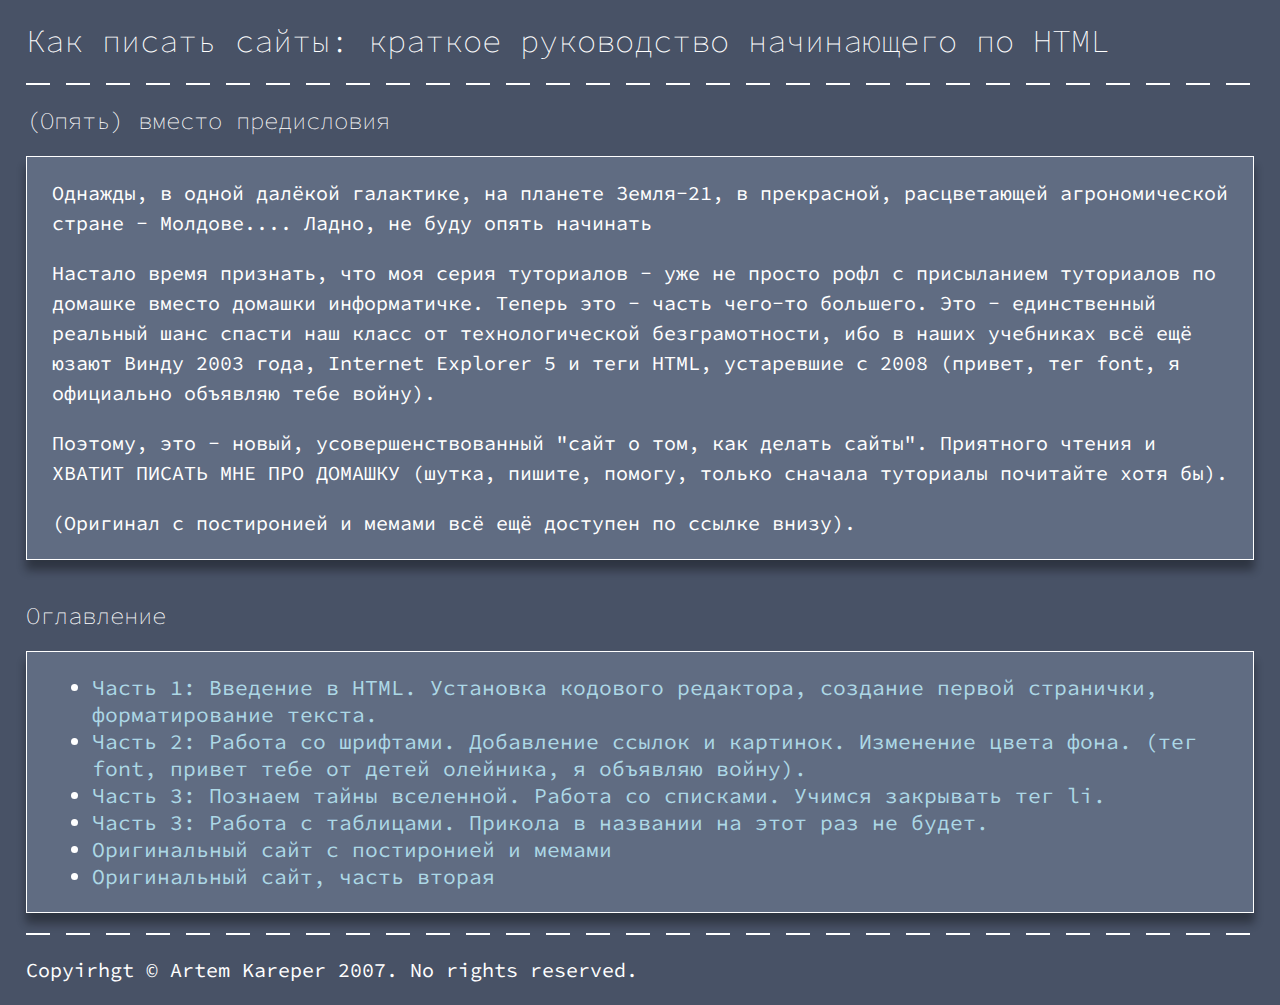
<file: makeawebsite/index.html>
<!DOCTYPE html>
<html>
  <head>
    <link rel="stylesheet" type="text/css" href="https://fonts.googleapis.com/css?family=Source+Code+Pro" />
    <link rel="stylesheet" type="text/css" href="https://cdnjs.cloudflare.com/ajax/libs/animate.css/4.1.1/animate.min.css" />
    <link href="style.css" rel="stylesheet" />
    <meta name="viewport" content="width=device-width, initial-scale=1.0">
    <meta charset="UTF-8">
    <title>Как писать сайты: краткое руководство начинающего по HTML</title>
  </head>
  <body class="animate__animated animate__fadeIn">
    <h1>Как писать сайты: краткое руководство начинающего по HTML</h1>
    <hr />
    <h2>(Опять) вместо предисловия</h2>
    <div class="selected animate__animated animate__fadeInLeft">
      <p>Однажды, в одной далёкой галактике, на планете Земля-21, в прекрасной, расцветающей агрономической стране - Молдове.... Ладно, не буду опять начинать</p>
      <p>Настало время признать, что моя серия туториалов - уже не просто рофл с присыланием туториалов по домашке вместо домашки информатичке. Теперь это - часть чего-то большего. Это - единственный реальный шанс спасти наш класс от технологической безграмотности, ибо в наших учебниках всё ещё юзают Винду 2003 года, Internet Explorer 5 и теги HTML, устаревшие с 2008 (привет, тег font, я официально объявляю тебе войну).</p>
      <p>Поэтому, это - новый, усовершенствованный "сайт о том, как делать сайты". Приятного чтения и ХВАТИТ ПИСАТЬ МНЕ ПРО ДОМАШКУ (шутка, пишите, помогу, только сначала туториалы почитайте хотя бы).</p>
      <p>(Оригинал с постиронией и мемами всё ещё доступен по ссылке внизу).</p>
    </div>
    <br />
    <h2>Оглавление</h2>
    <div class="selected  animate__animated animate__fadeInRight">
      <ul style="font-size: 16pt;">
        <li><a href="odin.html">Часть 1: Введение в HTML. Установка кодового редактора, создание первой странички, форматирование текста.</a></li>
        <li><a href="dva.html">Часть 2: Работа со шрифтами. Добавление ссылок и картинок. Изменение цвета фона. (тег font, привет тебе от детей олейника, я объявляю войну).</a></li>
        <li><a href="tri.html">Часть 3: Познаем тайны вселенной. Работа со списками. Учимся закрывать тег li.</a></li>
        <li><a href="chetyre.html">Часть 3: Работа с таблицами. Прикола в названии на этот раз не будет.</a></li>
        <li><a href="orig/index.html">Оригинальный сайт с постиронией и мемами</a></li>
        <li><a href="orig/dva.html">Оригинальный сайт, часть вторая</a></li>
      </ul>
    </div>
    <br />
    <hr />
    <p>Copyirhgt &copy Artem Kareper 2007. No rights reserved.</p>
  </body>
</html>
</file>
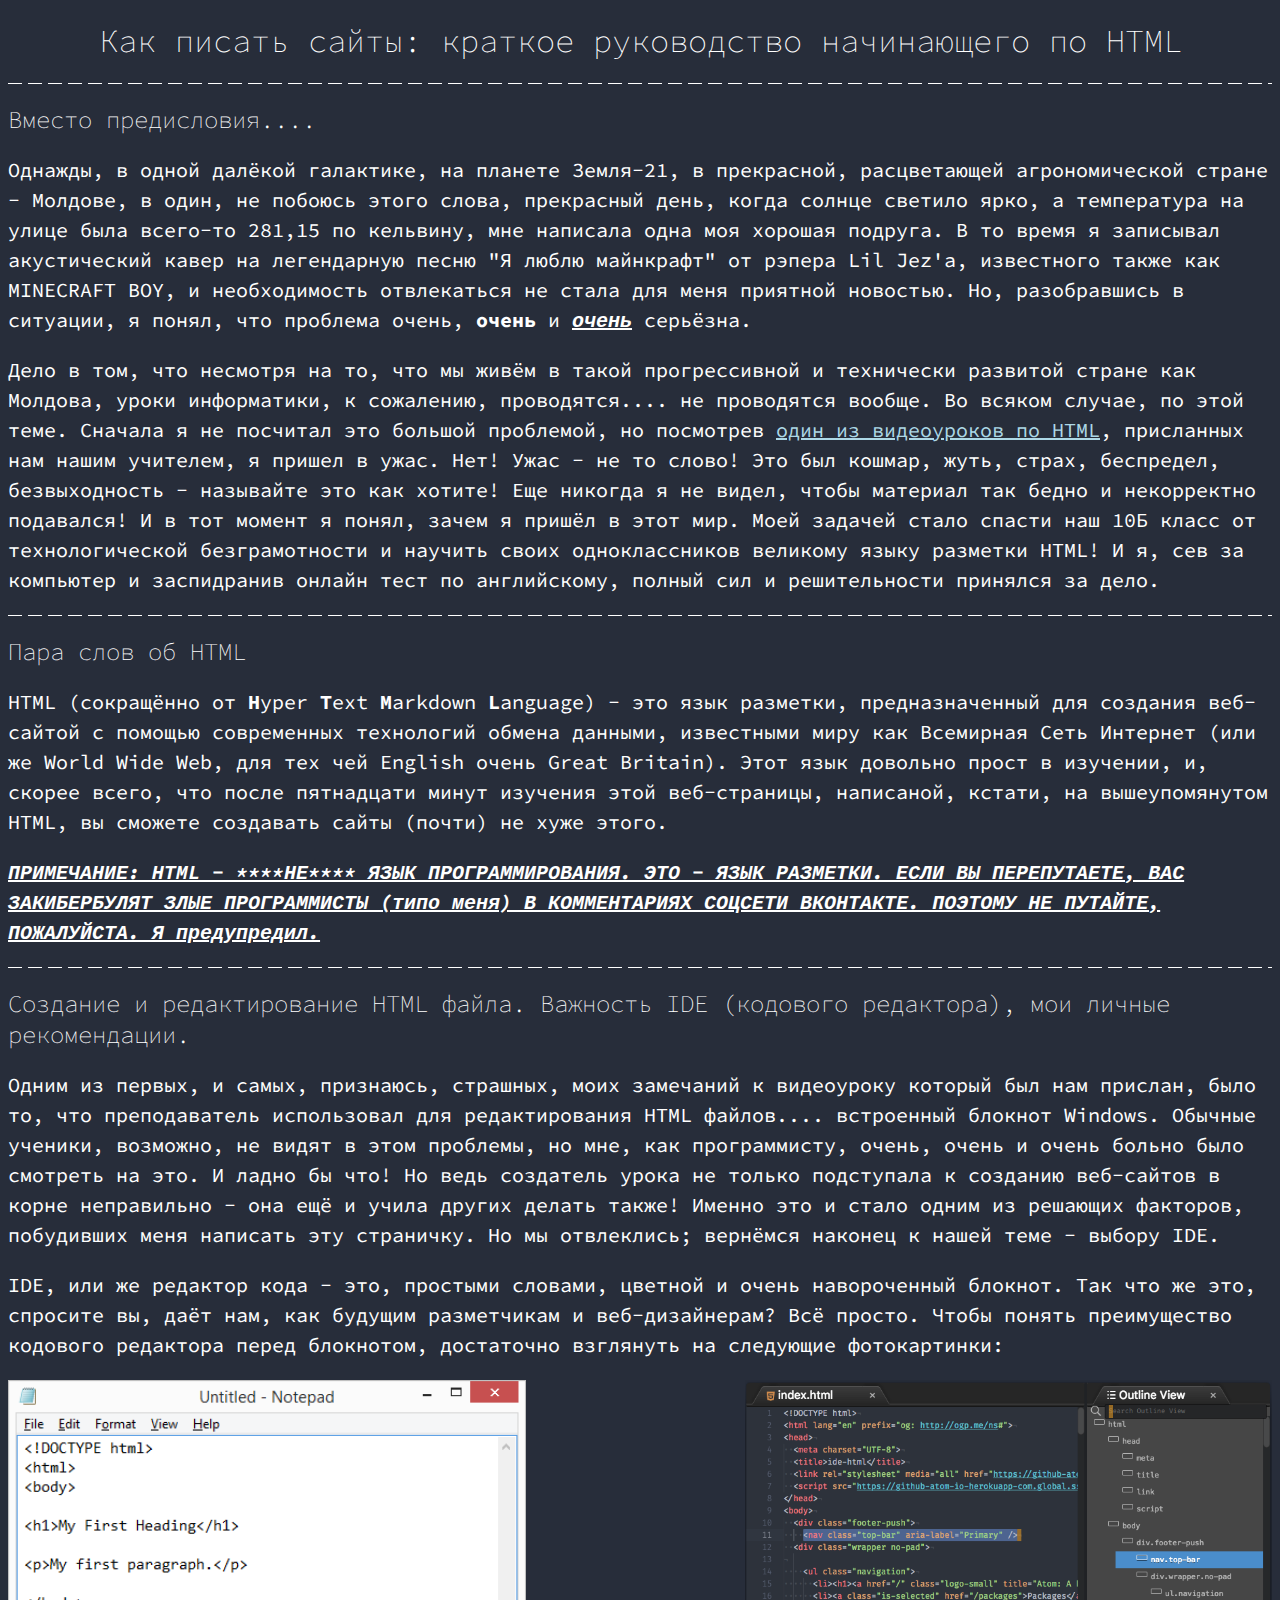
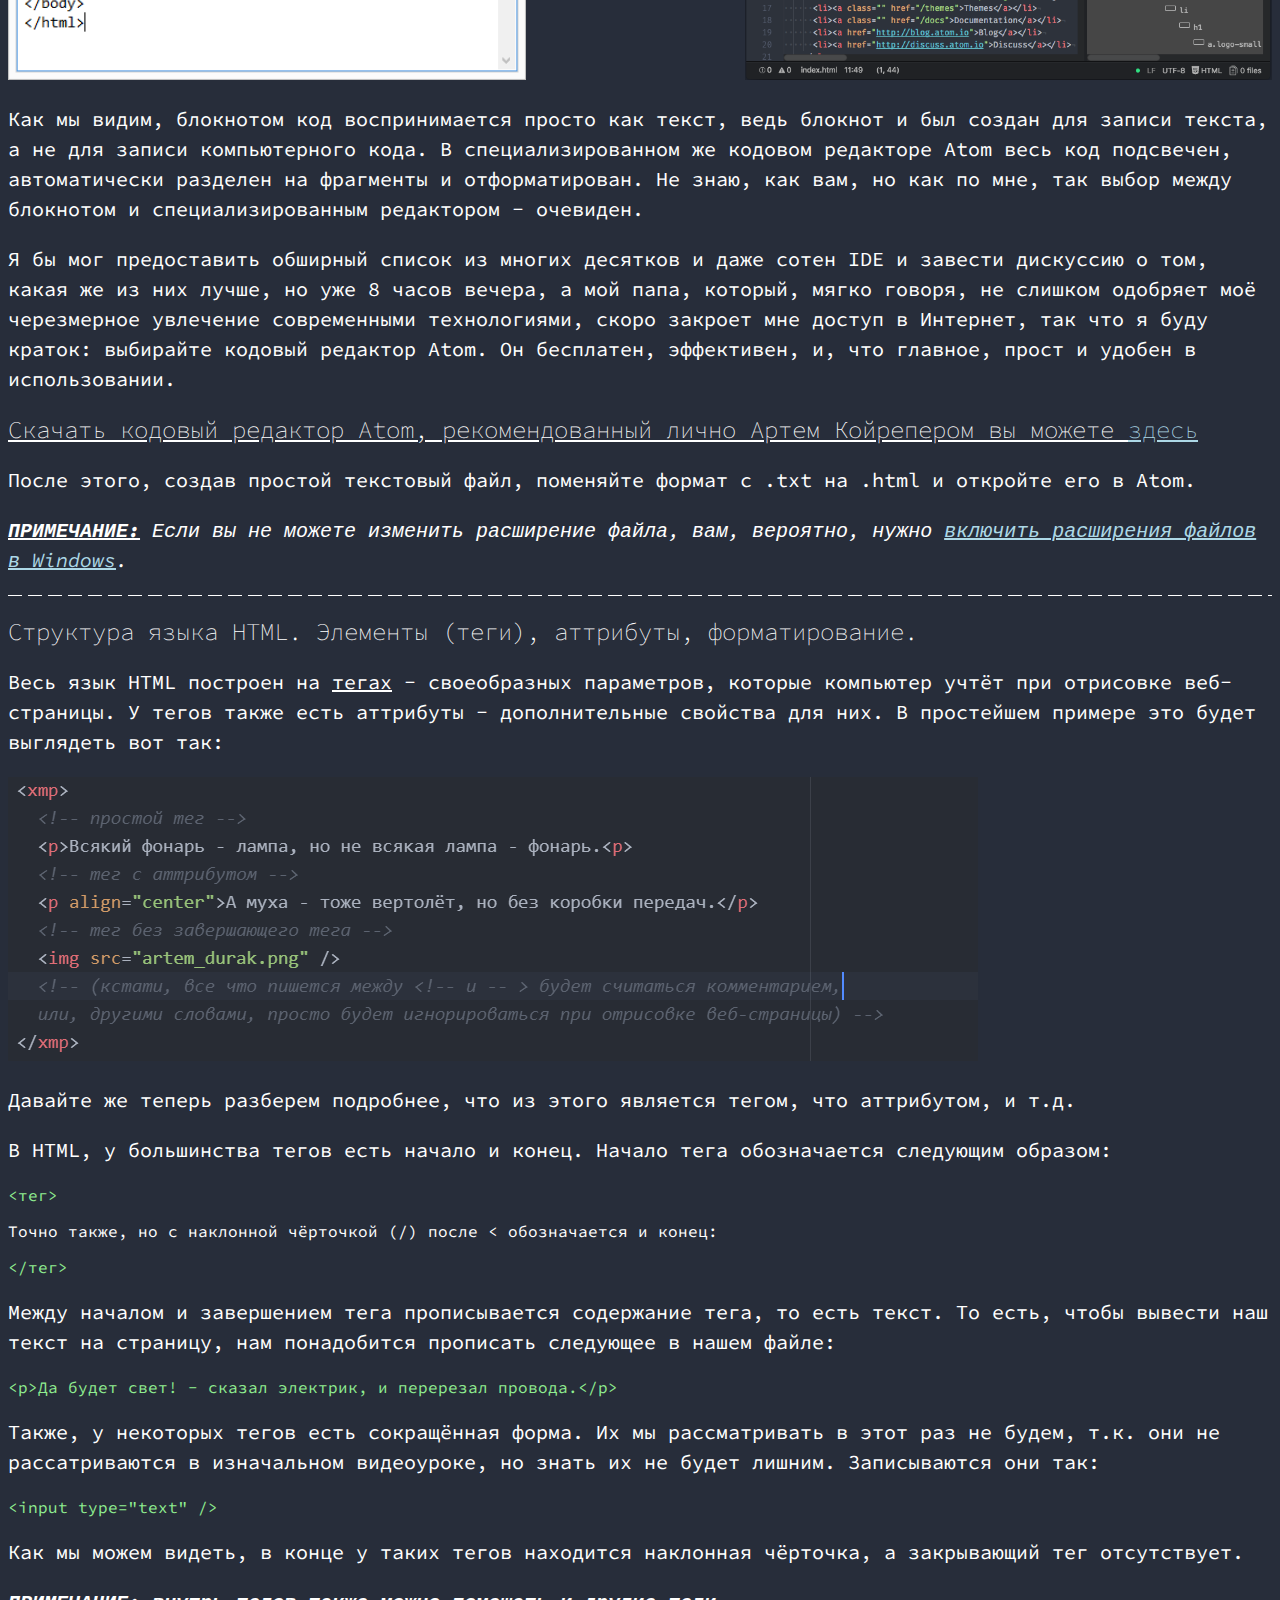
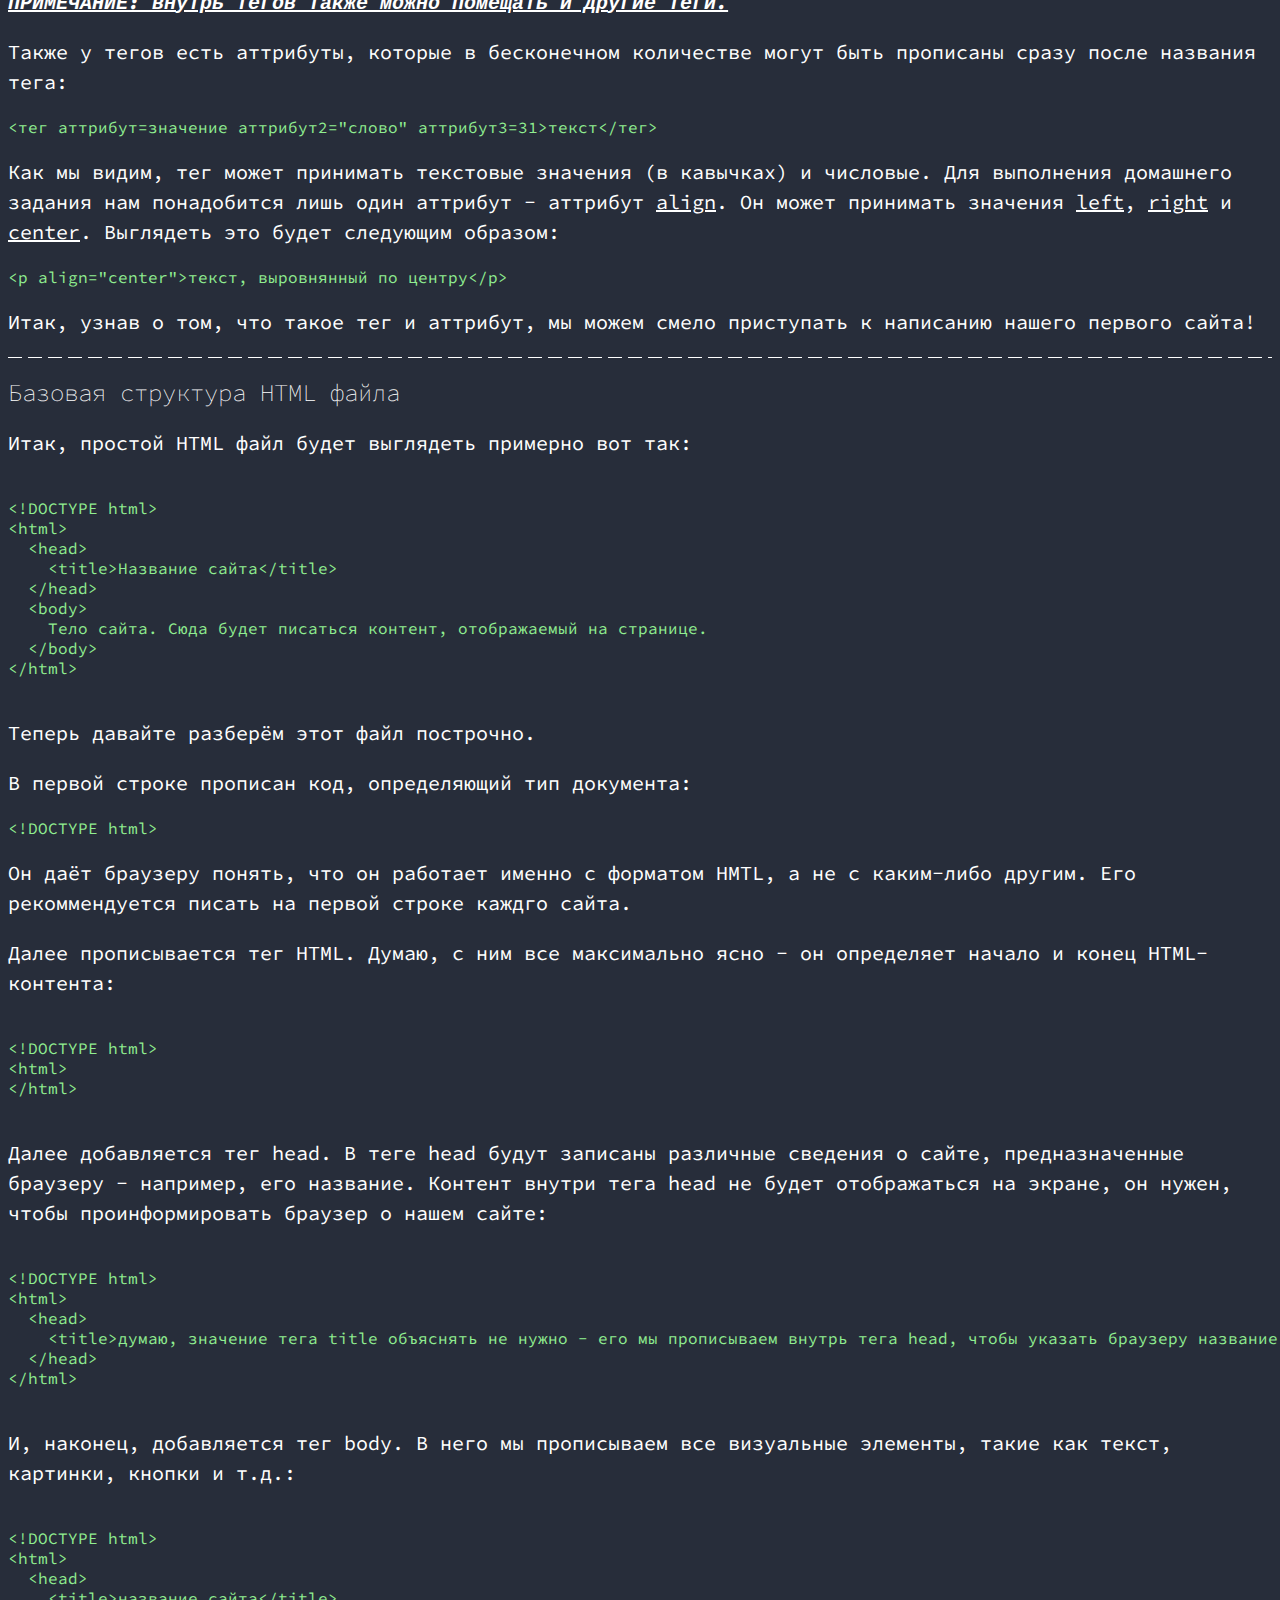
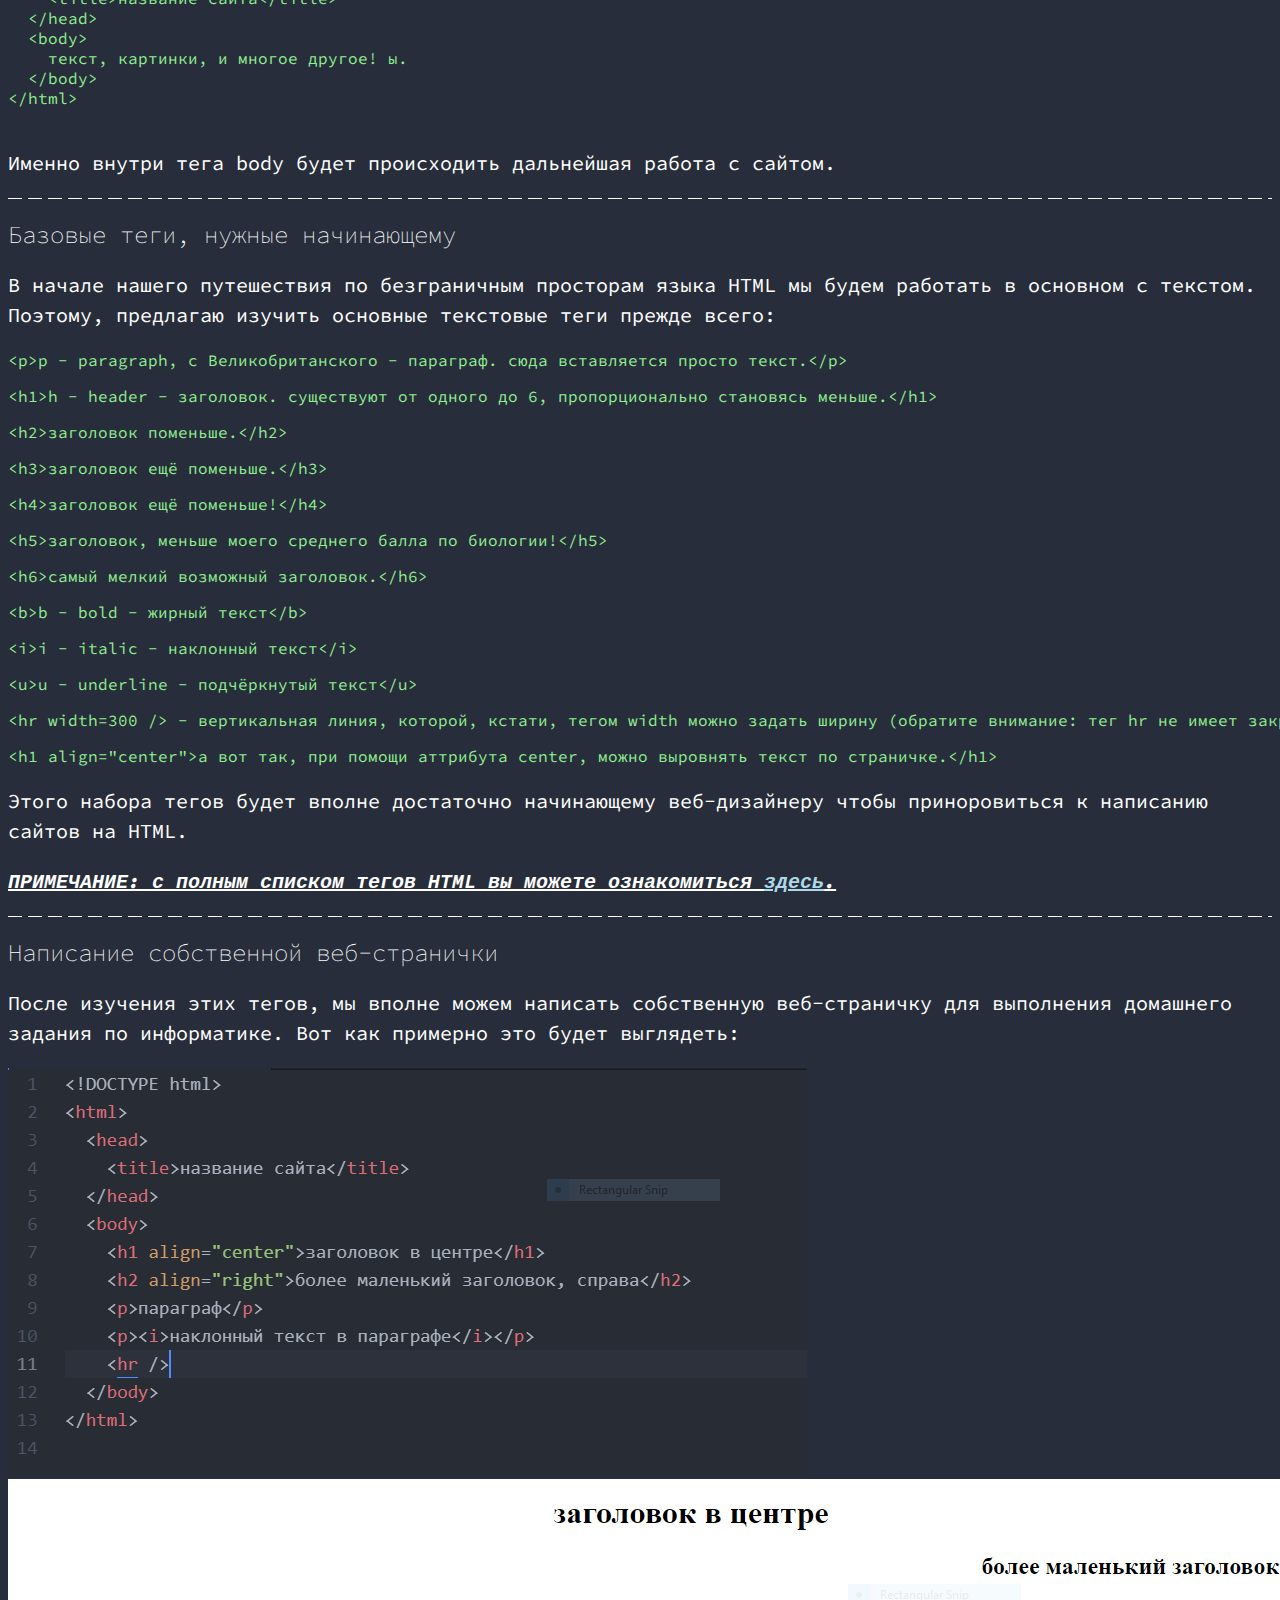
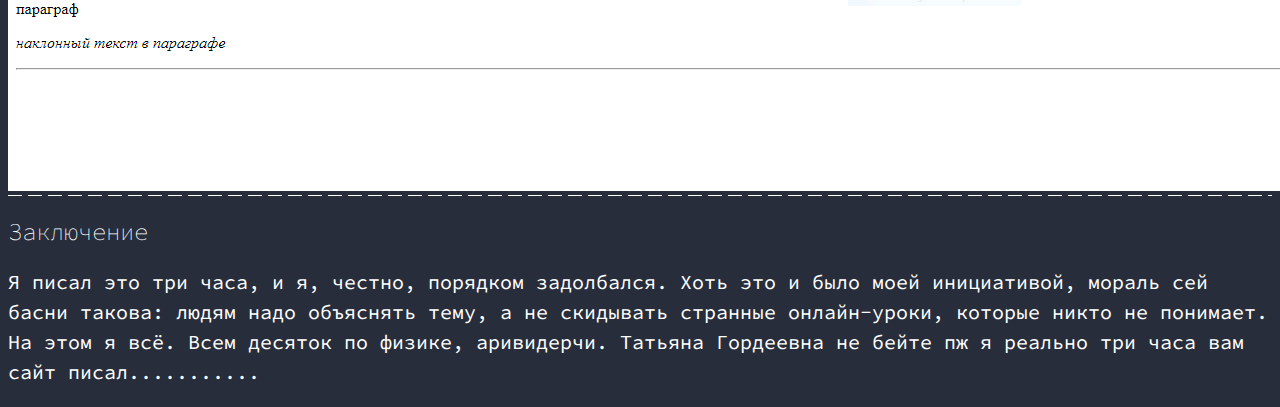
<file: makeawebsite/orig/index.html>
<!DOCTYPE html>
<html>
  <head>
    <link href="https://fonts.googleapis.com/css?family=Source+Code+Pro" rel="stylesheet" />
    <meta name="viewport" content="width=device-width, initial-scale=1.0" />
    <meta charset="UTF-8" />
    <title>Как писать сайты: краткое руководство начинающего по HTML</title>
    <style type="text/css">
      * { font-family: "Source Code Pro", Monospace; }
      body { color: white; background-color: #272d3a; }
      p { font-size: 15pt; line-height: 1.5; }
	  h1, h2, h3 { font-weight: 100; }
      xmp { color: lightGreen; }
      a { color: lightBlue; }
      a:visited { color: #9363aa; }
	  a:hover, a:focus { color: #90ee90; }
	  a:active { color: #f08080; }
      hr {
		height: 1px;
		border: none;
		background: #ffffff;
		background: linear-gradient(to right, #ffffff 70%, rgba(255,255,255,0) 0%);
		background-size: 20px 1px;
		background-repeat: repeat-x;
		margin: 0;
	  }
    </style>
  </head>
  <body>
    <h1 align="center">Как писать сайты: краткое руководство начинающего по HTML</h1>
    <hr />
    <h2>Вместо предисловия....</h2>
    <p>Однажды, в одной далёкой галактике, на планете Земля-21, в прекрасной, расцветающей агрономической стране - Молдове, в один, не побоюсь этого слова, прекрасный день, когда солнце светило ярко, а температура на улице была всего-то 281,15 по кельвину, мне написала одна моя хорошая подруга. В то время я записывал акустический кавер на легендарную песню "Я люблю майнкрафт" от рэпера Lil Jez'а, известного также как MINECRAFT BOY, и необходимость отвлекаться не стала для меня приятной новостью. Но, разобравшись в ситуации, я понял, что проблема очень, <b>очень</b> и <i><b><u>очень</u></b></i> серьёзна.</p>
    <p>Дело в том, что несмотря на то, что мы живём в такой прогрессивной и технически развитой стране как Молдова, уроки информатики, к сожалению, проводятся.... не проводятся вообще. Во всяком случае, по этой теме. Сначала я не посчитал это большой проблемой, но посмотрев <a href="https://www.youtube.com/watch?v=Ptz5pEzPrDc&feature=emb_logo" target="_blank">один из видеоуроков по HTML</a>, присланных нам нашим учителем, я пришел в ужас. Нет! Ужас - не то слово! Это был кошмар, жуть, страх, беспредел, безвыходность - называйте это как хотите! Еще никогда я не видел, чтобы материал так бедно и некорректно подавался! И в тот момент я понял, зачем я пришёл в этот мир. Моей задачей стало спасти наш 10Б класс от технологической безграмотности и научить своих одноклассников великому языку разметки HTML! И я, сев за компьютер и заспидранив онлайн тест по английскому, полный сил и решительности принялся за дело.</p>
    <hr />
    <h2>Пара слов об HTML</h2>
    <p>HTML (сокращённо от <b>H</b>yper <b>T</b>ext <b>M</b>arkdown <b>L</b>anguage) - это язык разметки, предназначенный для создания веб-сайтой с помощью современных технологий обмена данными, известными миру как Всемирная Сеть Интернет (или же World Wide Web, для тех чей English очень Great Britain). Этот язык довольно прост в изучении, и, скорее всего, что после пятнадцати минут изучения этой веб-страницы, написаной, кстати, на вышеупомянутом HTML, вы сможете создавать сайты (почти) не хуже этого.</p>
    <p><i><b><u>ПРИМЕЧАНИЕ: HTML - ****НЕ**** ЯЗЫК ПРОГРАММИРОВАНИЯ. ЭТО - ЯЗЫК РАЗМЕТКИ. ЕСЛИ ВЫ ПЕРЕПУТАЕТЕ, ВАС ЗАКИБЕРБУЛЯТ ЗЛЫЕ ПРОГРАММИСТЫ (типо меня) В КОММЕНТАРИЯХ СОЦСЕТИ ВКОНТАКТЕ. ПОЭТОМУ НЕ ПУТАЙТЕ, ПОЖАЛУЙСТА. Я предупредил.</u></b></i>
    <hr />
    <h2>Создание и редактирование HTML файла. Важность IDE (кодового редактора), мои личные рекомендации.</h2>
    <p>Одним из первых, и самых, признаюсь, страшных, моих замечаний к видеоуроку который был нам прислан, было то, что преподаватель использовал для редактирования HTML файлов.... встроенный блокнот Windows. Обычные ученики, возможно, не видят в этом проблемы, но мне, как программисту, очень, очень и очень больно было смотреть на это. И ладно бы что! Но ведь создатель урока не только подступала к созданию веб-сайтов в корне неправильно - она ещё и учила других делать также! Именно это и стало одним из решающих факторов, побудивших меня написать эту страничку. Но мы отвлеклись; вернёмся наконец к нашей теме - выбору IDE.</p>
    <p>IDE, или же редактор кода - это, простыми словами, цветной и очень навороченный блокнот. Так что же это, спросите вы, даёт нам, как будущим разметчикам и веб-дизайнерам? Всё просто. Чтобы понять преимущество кодового редактора перед блокнотом, достаточно взглянуть на следующие фотокартинки:</p>
    <img src="ass.png" height=300 />
    <img src="goodboy.png" height=300 align="right" />
    <p>Как мы видим, блокнотом код воспринимается просто как текст, ведь блокнот и был создан для записи текста, а не для записи компьютерного кода. В специализированном же кодовом редакторе Atom весь код подсвечен, автоматически разделен на фрагменты и отформатирован. Не знаю, как вам, но как по мне, так выбор между блокнотом и специализированным редактором - очевиден.</p>
    <p>Я бы мог предоставить обширный список из многих десятков и даже сотен IDE и завести дискуссию о том, какая же из них лучше, но уже 8 часов вечера, а мой папа, который, мягко говоря, не слишком одобряет моё черезмерное увлечение современными технологиями, скоро закроет мне доступ в Интернет, так что я буду краток: выбирайте кодовый редактор Atom. Он бесплатен, эффективен, и, что главное, прост и удобен в использовании.<p>
    <h2><u>Скачать кодовый редактор Atom, рекомендованный лично Артем Койрепером вы можете <a href="https://atom.io" target="_blank">здесь</a></u></h2>
    <p>После этого, создав простой текстовый файл, поменяйте формат с .txt на .html и откройте его в Atom.</p>
    <p><i><b><u>ПРИМЕЧАНИЕ:</u></b> Если вы не можете изменить расширение файла, вам, вероятно, нужно <a href="http://pk-help.com/workstation/file-extension-windows10#:~:text=%D0%9E%D1%82%D0%BA%D1%80%D0%BE%D0%B9%D1%82%D0%B5%20%D0%9F%D1%80%D0%BE%D0%B2%D0%BE%D0%B4%D0%BD%D0%B8%D0%BA%20%D0%B8%D0%BB%D0%B8%20%D1%8F%D1%80%D0%BB%D1%8B%D0%BA%20%D0%BD%D0%B0,%D1%83%D0%B1%D0%B5%D1%80%D0%B8%D1%82%D0%B5%20%D0%B3%D0%B0%D0%BB%D0%BE%D1%87%D0%BA%D1%83%20%D1%81%20%D1%8D%D1%82%D0%BE%D0%B3%D0%BE%20%D0%BF%D1%83%D0%BD%D0%BA%D1%82%D0%B0." target="_blank">включить расширения файлов в Windows</a>.</i></p>
    <hr />
    <h2>Структура языка HTML. Элементы (теги), аттрибуты, форматирование.</h2>
    <p>Весь язык HTML построен на <u>тегах</u> - своеобразных параметров, которые компьютер учтёт при отрисовке веб-страницы. У тегов также есть аттрибуты - дополнительные свойства для них. В простейшем примере это будет выглядеть вот так:</p>
    <img src="kod.png" />
    <p>Давайте же теперь разберем подробнее, что из этого является тегом, что аттрибутом, и т.д.</p>
    <p>В HTML, у большинства тегов есть начало и конец. Начало тега обозначается следующим образом: <xmp><тег></xmp>Точно также, но с наклонной чёрточкой (/) после < обозначается и конец: <xmp></тег></xmp></p>
    <p>Между началом и завершением тега прописывается содержание тега, то есть текст. То есть, чтобы вывести наш текст на страницу, нам понадобится прописать следующее в нашем файле:</p>
    <xmp><p>Да будет свет! - сказал электрик, и перерезал провода.</p></xmp>
    <p>Также, у некоторых тегов есть сокращённая форма. Их мы рассматривать в этот раз не будем, т.к. они не рассатриваются в изначальном видеоуроке, но знать их не будет лишним. Записываются они так:</p>
    <xmp><input type="text" /></xmp>
    <p>Как мы можем видеть, в конце у таких тегов находится наклонная чёрточка, а закрывающий тег отсутствует.</p>
    <p><i><b><u>ПРИМЕЧАНИЕ: внутрь тегов также можно помещать и другие теги.</i></u></b></p>
    <p>Также у тегов есть аттрибуты, которые в бесконечном количестве могут быть прописаны сразу после названия тега:</p>
    <xmp><тег аттрибут=значение аттрибут2="слово" аттрибут3=31>текст</тег></xmp>
    <p>Как мы видим, тег может принимать текстовые значения (в кавычках) и числовые. Для выполнения домашнего задания нам понадобится лишь один аттрибут - аттрибут <u>align</u>. Он может принимать значения <u>left</u>, <u>right</u> и <u>center</u>. Выглядеть это будет следующим образом:</p>
    <xmp><p align="center">текст, выровнянный по центру</p></xmp>
    <p>Итак, узнав о том, что такое тег и аттрибут, мы можем смело приступать к написанию нашего первого сайта!</p>
    <hr />
    <h2>Базовая структура HTML файла</h2>
    <p>Итак, простой HTML файл будет выглядеть примерно вот так:</p>
    <xmp>
<!DOCTYPE html>
<html>
  <head>
    <title>Название сайта</title>
  </head>
  <body>
    Тело сайта. Сюда будет писаться контент, отображаемый на странице.
  </body>
</html>
    </xmp>
    <p>Теперь давайте разберём этот файл построчно.</p>
    <p>В первой строке прописан код, определяющий тип документа:</p>
      <xmp><!DOCTYPE html></xmp>
    <p>Он даёт браузеру понять, что он работает именно с форматом HMTL, а не с каким-либо другим. Его рекоммендуется писать на первой строке каждго сайта.</p>
    <p>Далее прописывается тег HTML. Думаю, с ним все максимально ясно - он определяет начало и конец HTML-контента:<p>
    <xmp>
<!DOCTYPE html>
<html>
</html>
    </xmp>
    <p>Далее добавляется тег head. В теге head будут записаны различные сведения о сайте, предназначенные браузеру - например, его название. Контент внутри тега head не будет отображаться на экране, он нужен, чтобы проинформировать браузер о нашем сайте:</p>
    <xmp>
<!DOCTYPE html>
<html>
  <head>
    <title>думаю, значение тега title объяснять не нужно - его мы прописываем внутрь тега head, чтобы указать браузеру название сайта</title>
  </head>
</html>
    </xmp>
    <p>И, наконец, добавляется тег body. В него мы прописываем все визуальные элементы, такие как текст, картинки, кнопки и т.д.:</p>
    <xmp>
<!DOCTYPE html>
<html>
  <head>
    <title>название сайта</title>
  </head>
  <body>
    текст, картинки, и многое другое! ы.
  </body>
</html>
    </xmp>
    <p>Именно внутри тега body будет происходить дальнейшая работа с сайтом.</p>
    <hr />
    <h2>Базовые теги, нужные начинающему</h2>
    <p>В начале нашего путешествия по безграничным просторам языка HTML мы будем работать в основном с текстом. Поэтому, предлагаю изучить основные текстовые теги прежде всего:</p>
    <xmp><p>p - paragraph, с Великобританского - параграф. сюда вставляется просто текст.</p></xmp>
    <xmp><h1>h - header - заголовок. существуют от одного до 6, пропорционально становясь меньше.</h1></xmp>
    <xmp><h2>заголовок поменьше.</h2></xmp>
    <xmp><h3>заголовок ещё поменьше.</h3></xmp>
    <xmp><h4>заголовок ещё поменьше!</h4></xmp>
    <xmp><h5>заголовок, меньше моего среднего балла по биологии!</h5></xmp>
    <xmp><h6>самый мелкий возможный заголовок.</h6></xmp>
    <xmp><b>b - bold - жирный текст</b></xmp>
    <xmp><i>i - italic - наклонный текст</i></xmp>
    <xmp><u>u - underline - подчёркнутый текст</u></xmp>
    <xmp><hr width=300 /> - вертикальная линия, которой, кстати, тегом width можно задать ширину (обратите внимание: тег hr не имеет закрытия!)</xmp>
    <xmp><h1 align="center">а вот так, при помощи аттрибута center, можно выровнять текст по страничке.</h1></xmp>
    <p>Этого набора тегов будет вполне достаточно начинающему веб-дизайнеру чтобы приноровиться к написанию сайтов на HTML.</p>
    <p><i><b><u>ПРИМЕЧАНИЕ: с полным списком тегов HTML вы можете ознакомиться <a href="https://html5book.ru/html-tags/">здесь</a>.</i></u></b></p>
    <hr />
    <h2>Написание собственной веб-странички</h2>
    <p>После изучения этих тегов, мы вполне можем написать собственную веб-страничку для выполнения домашнего задания по информатике. Вот как примерно это будет выглядеть:</p>
    <img src="code.png" />
    <img src="result.png" />
    <hr />
    <h2>Заключение</h2>
    <p>Я писал это три часа, и я, честно, порядком задолбался. Хоть это и было моей инициативой, мораль сей басни такова: людям надо объяснять тему, а не скидывать странные онлайн-уроки, которые никто не понимает. На этом я всё. Всем десяток по физике, аривидерчи. Татьяна Гордеевна не бейте пж я реально три часа вам сайт писал...........</p>
  </body>
</html>
</file>
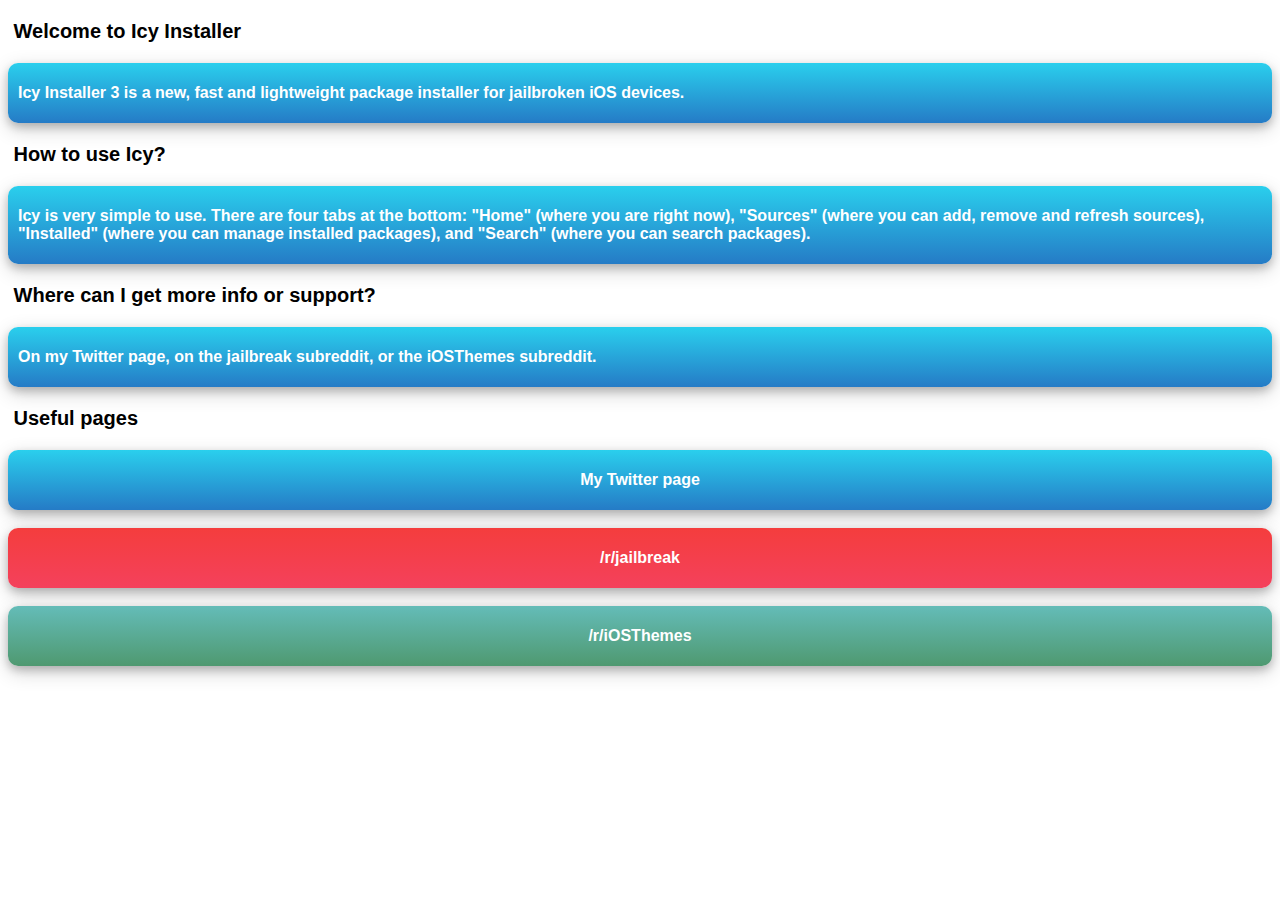
<file: Icy.html>
<!DOCTYPE html>
<html>
<head>
<title>Icy Installer</title>
<meta name="viewport" content="width=device-width, initial-scale=1.0">
<script>
function getMode() {
  var captured = /mode=([^&]+)/.exec(window.location.href)[1];
  var result = captured ? captured : 'light';
  if(result == "dark") {
    document.body.style.background = "black";
    var p = document.getElementsByTagName('p');
    for (var i = 0; i < p.length; i++) { p[i].style.color = 'white'; }
  }
}
</script>
</head>
<body onload="getMode()">
<p class="bigger">&nbspWelcome to Icy Installer</p>
<div class="gradient">
<p>Icy Installer 3 is a new, fast and lightweight package installer for jailbroken iOS devices.</p>
</div>
<p class="bigger">&nbspHow to use Icy?</p>
<div class="gradient">
<p>Icy is very simple to use. There are four tabs at the bottom: "Home" (where you are right now), "Sources" (where you can add, remove and refresh sources), "Installed" (where you can manage installed packages), and "Search" (where you can search packages).</p>
</div>
<p class="bigger">&nbspWhere can I get more info or support?</p>
<div class="gradient">
<p>On my Twitter page, on the jailbreak subreddit, or the iOSThemes subreddit.</p>
</div>
<p class="bigger">&nbspUseful pages</p>
<div class="gradient">
<center><a href="https://twitter.com/Artikus_HG"><p>My Twitter page</p></a></center>
</div>
<br>
<div class="gradient2">
<center><a href="https://reddit.com/r/jailbreak"><p>/r/jailbreak</p></a></center>
</div>
<br>
<div class="gradient3">
<center><a href="https://reddit.com/r/iOSThemes"><p>/r/iOSThemes</p></a></center>
</div>
</body>
<style>
body {
  font-family: -apple-system, Arial;
  font-weight: bold;
}
.bigger {
  font-size: 15pt;
}
.gradient {
  background: linear-gradient(#2acfed, #257bc6);
  border-radius: 10px;
  color: white;
  padding-left: 10px;
  padding-right: 10px;
  padding-top: 5px;
  padding-bottom: 5px;
  box-shadow: 0 4px 8px 0 rgba(0, 0, 0, 0.2), 0 6px 20px 0 rgba(0, 0, 0, 0.19);
}
.gradient2 {
  background: linear-gradient(#f43d3d, #f4415c);
  border-radius: 10px;
  color: white;
  padding-left: 10px;
  padding-right: 10px;
  padding-top: 5px;
  padding-bottom: 5px;
  box-shadow: 0 4px 8px 0 rgba(0, 0, 0, 0.2), 0 6px 20px 0 rgba(0, 0, 0, 0.19);
}
.gradient3 {
  background: linear-gradient(#64bcb8, #4f9970);
  border-radius: 10px;
  color: white;
  padding-left: 10px;
  padding-right: 10px;
  padding-top: 5px;
  padding-bottom: 5px;
  box-shadow: 0 4px 8px 0 rgba(0, 0, 0, 0.2), 0 6px 20px 0 rgba(0, 0, 0, 0.19);
}
a {
  text-decoration: none;
  color: white;
}
</style>
</html>
</file>
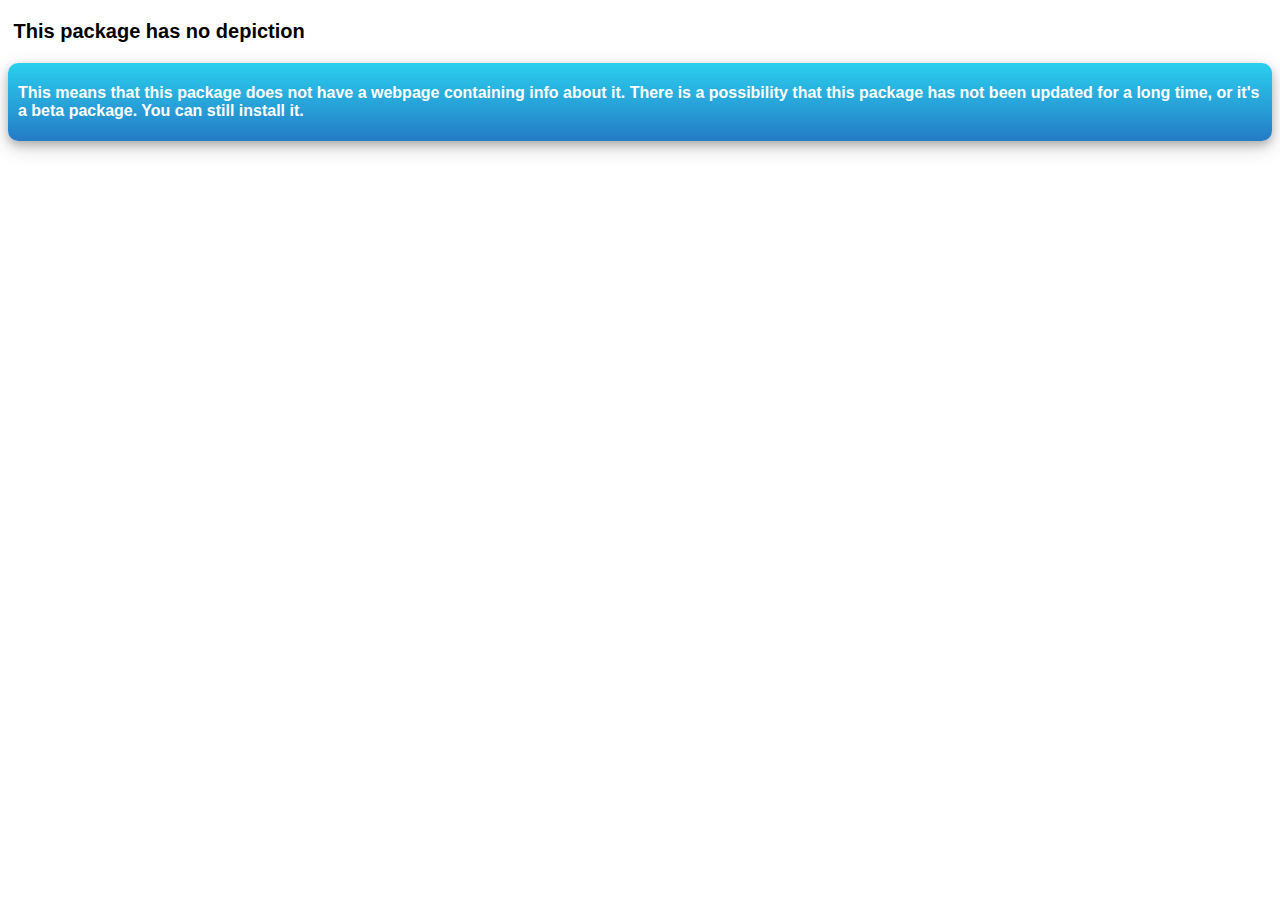
<file: nodepiction.html>
<!DOCTYPE html>
<html>
<head>
<title>Icy Installer</title>
<meta name="viewport" content="width=device-width, initial-scale=1.0">
<script>
function getMode() {
  var captured = /mode=([^&]+)/.exec(window.location.href)[1];
  var result = captured ? captured : 'light';
  if(result == "dark") {
    document.body.style.background = "black";
    var p = document.getElementsByTagName('p');
    for (var i = 0; i < p.length; i++) { p[i].style.color = 'white'; }
  }
}
</script>
</head>
<body onload="getMode()">
<p class="bigger">&nbspThis package has no depiction</p>
<div class="gradient">
<p>This means that this package does not have a webpage containing info about it. There is a possibility that this package has not been updated for a long time, or it's a beta package. You can still install it.</p>
</div>
</center>
</body>
<style>
body {
  font-family: -apple-system, Arial;
  font-weight: bold;
}
.bigger {
  font-size: 15pt;
}
.gradient {
  background: linear-gradient(#2acfed, #257bc6);
  border-radius: 10px;
  color: white;
  padding-left: 10px;
  padding-right: 10px;
  padding-top: 5px;
  padding-bottom: 5px;
  box-shadow: 0 4px 8px 0 rgba(0, 0, 0, 0.2), 0 6px 20px 0 rgba(0, 0, 0, 0.19);
}
.gradient2 {
  background: linear-gradient(#f43d3d, #f4415c);
  border-radius: 10px;
  color: white;
  padding-left: 10px;
  padding-right: 10px;
  padding-top: 5px;
  padding-bottom: 5px;
  box-shadow: 0 4px 8px 0 rgba(0, 0, 0, 0.2), 0 6px 20px 0 rgba(0, 0, 0, 0.19);
}
.gradient3 {
  background: linear-gradient(#64bcb8, #4f9970);
  border-radius: 10px;
  color: white;
  padding-left: 10px;
  padding-right: 10px;
  padding-top: 5px;
  padding-bottom: 5px;
  box-shadow: 0 4px 8px 0 rgba(0, 0, 0, 0.2), 0 6px 20px 0 rgba(0, 0, 0, 0.19);
}
a {
  text-decoration: none;
  color: white;
}
</style>
</html>
</file>
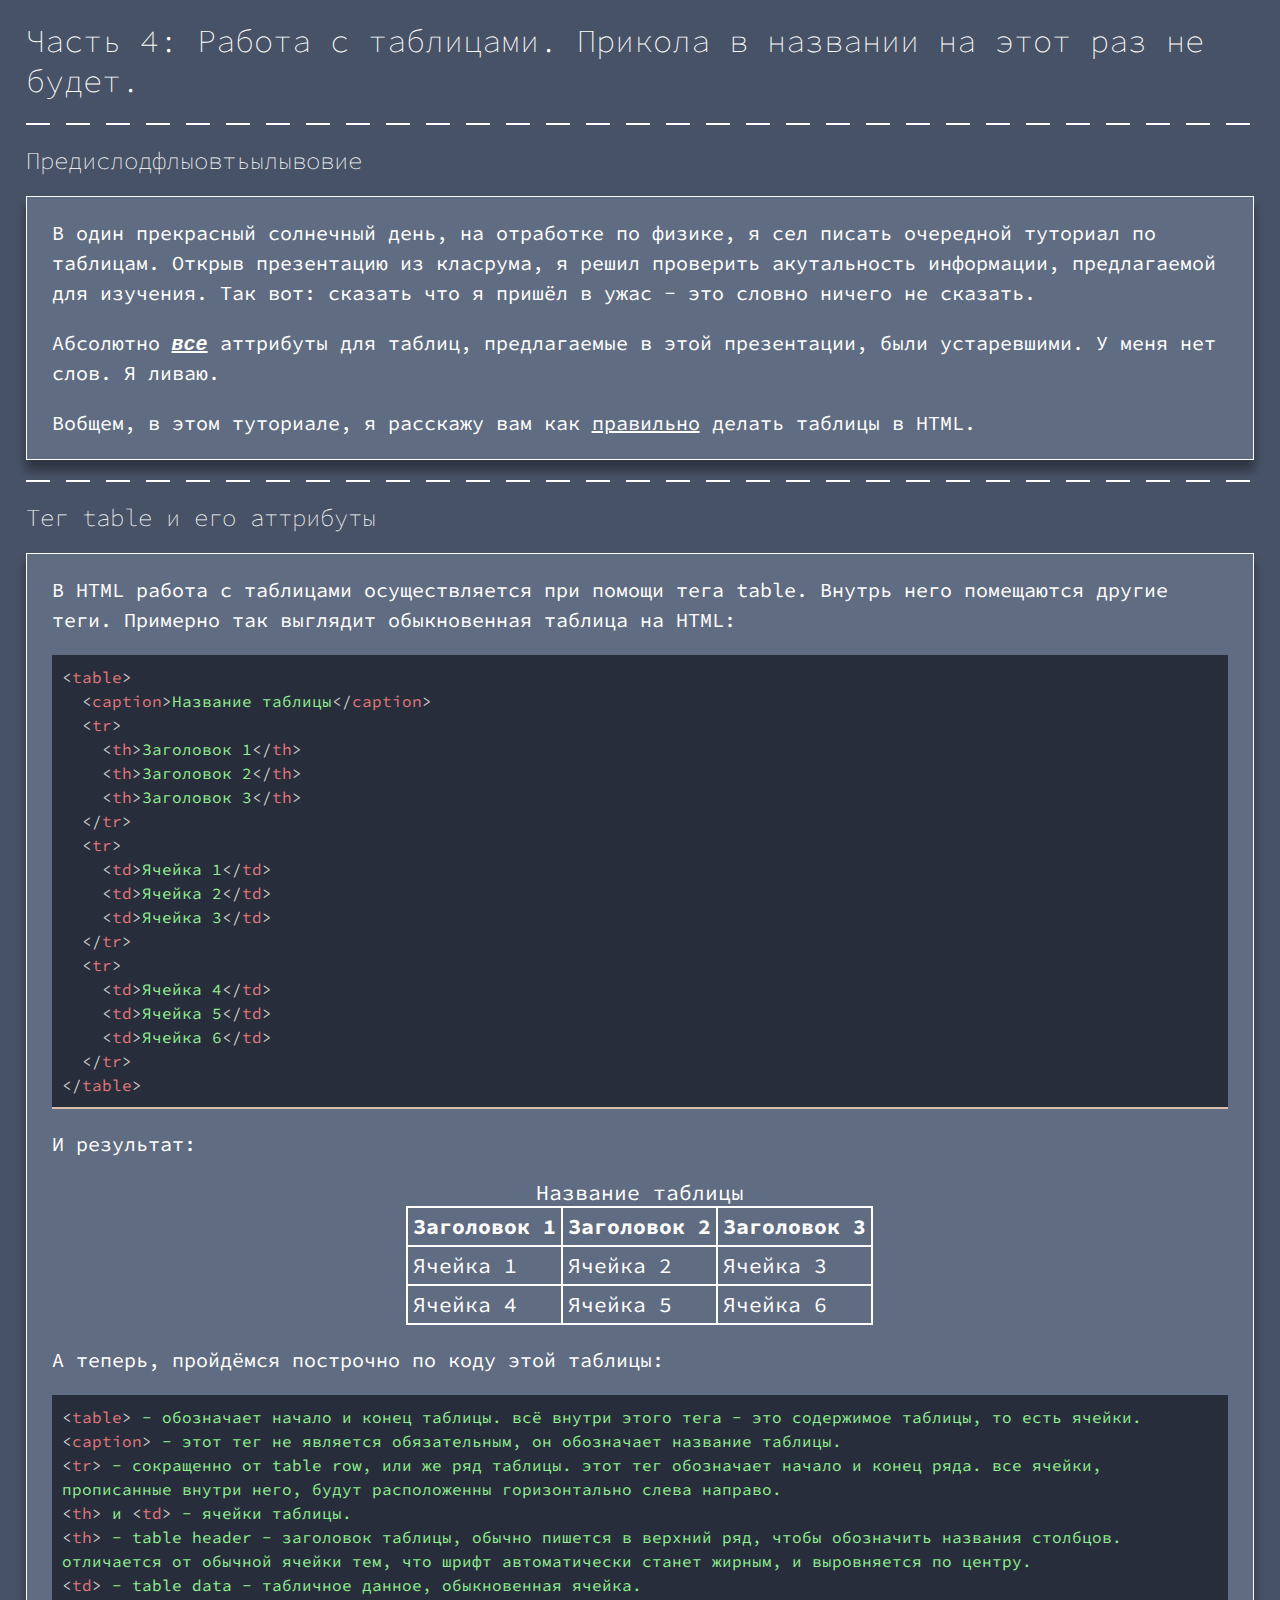
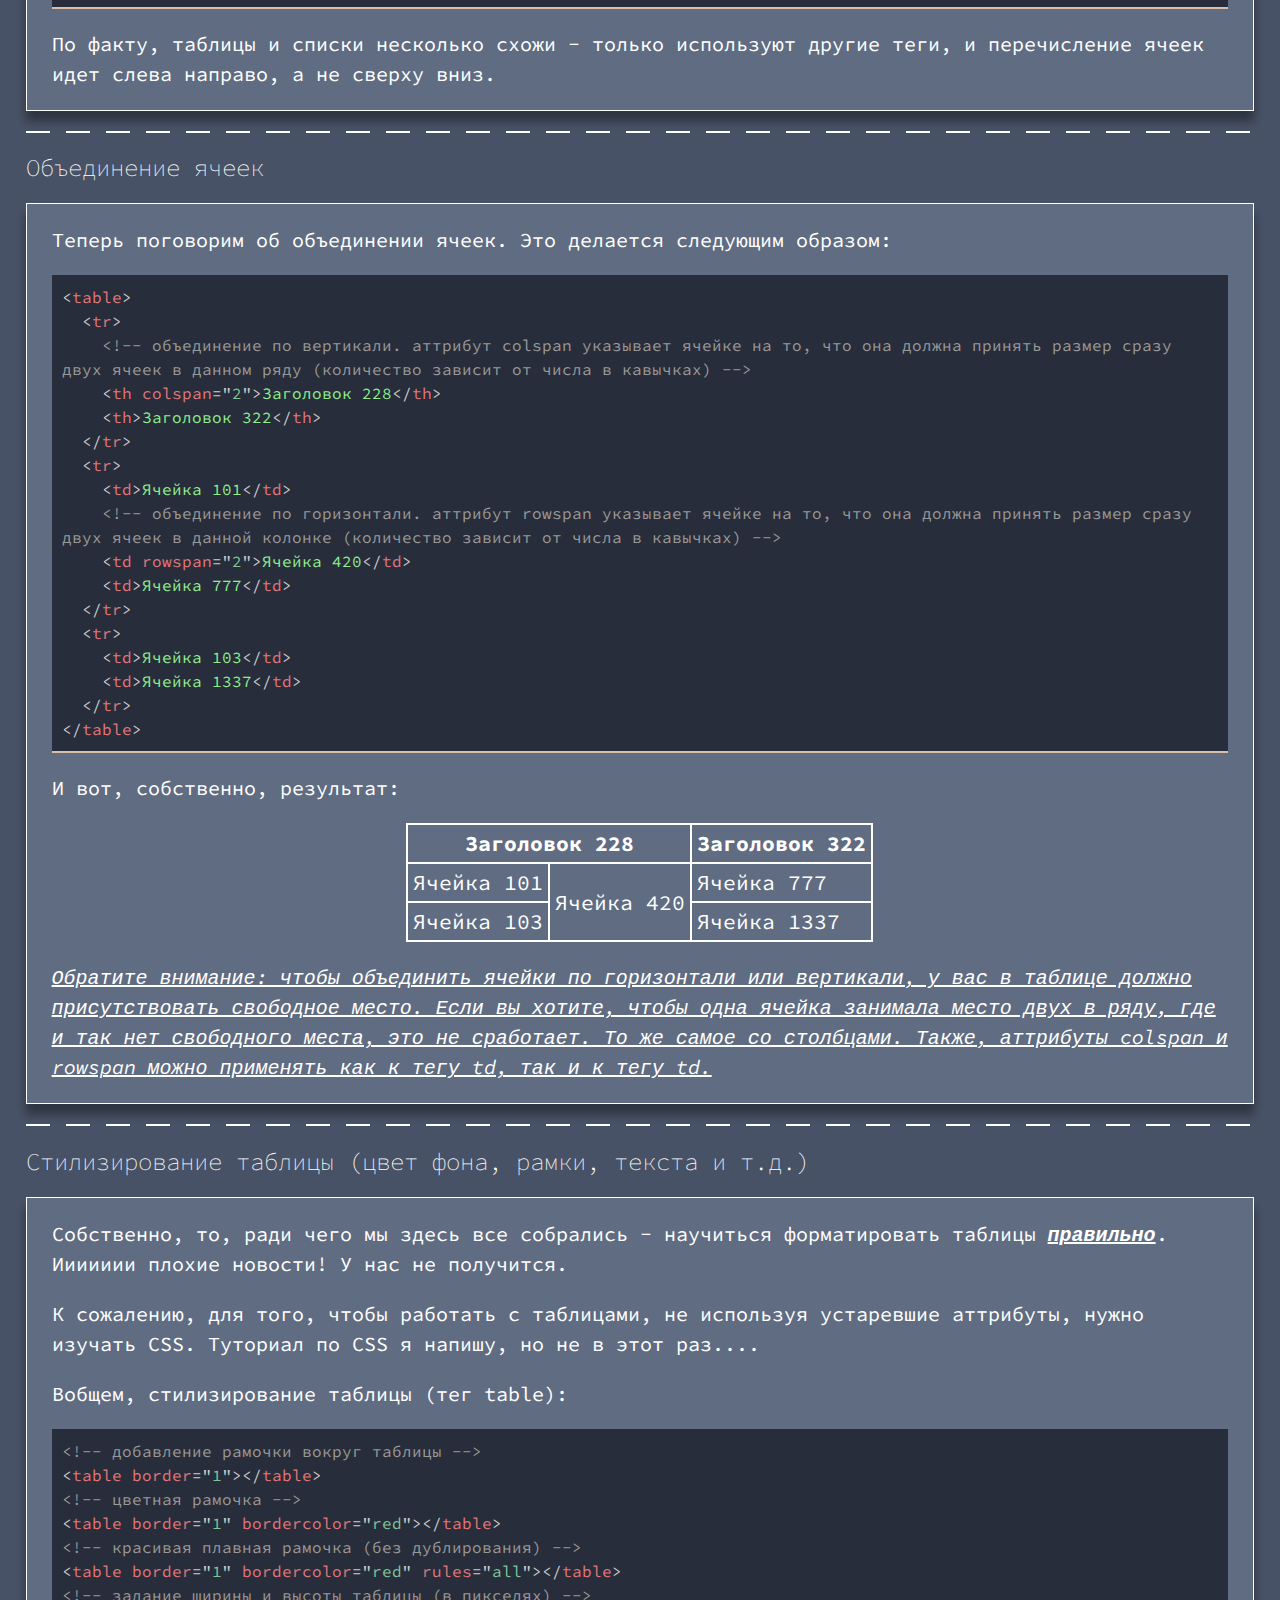
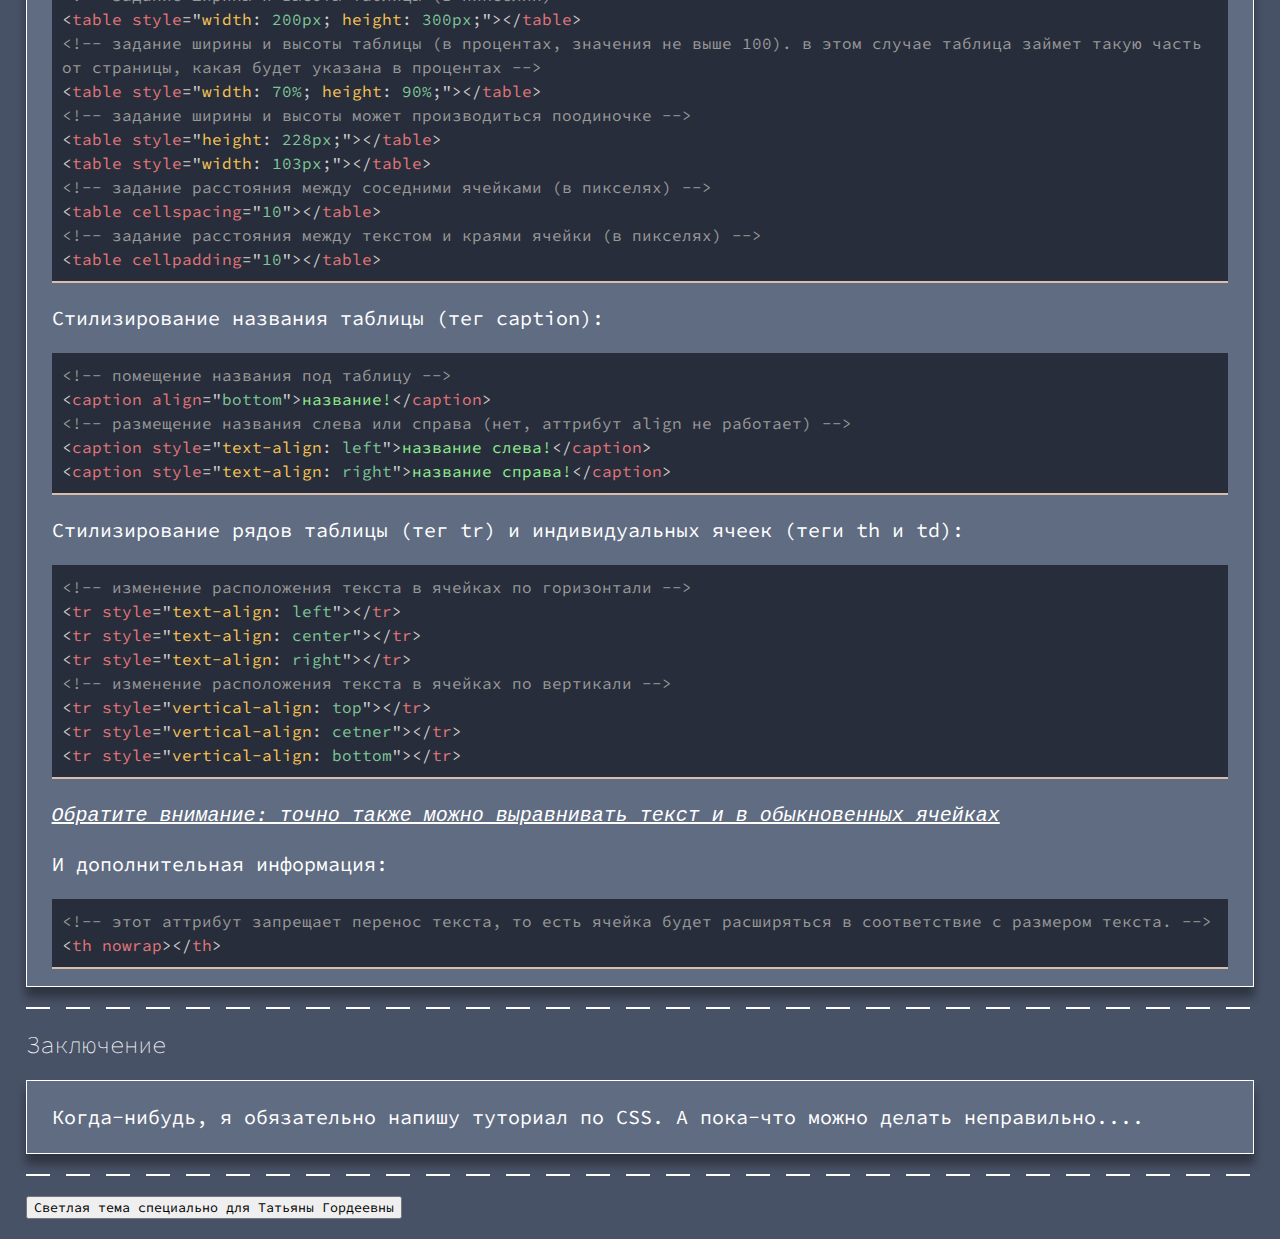
<file: makeawebsite/chetire.html>
<!DOCTYPE html>
<html>
  <head>
    <link rel="stylesheet" type="text/css" href="https://fonts.googleapis.com/css?family=Source+Code+Pro" />
    <link rel="stylesheet" type="text/css" href="https://cdnjs.cloudflare.com/ajax/libs/animate.css/4.1.1/animate.min.css" />
    <script type="text/javascript" src="prism.js"></script>
    <link rel="stylesheet" type="text/css" href="prism.css" />
    <link rel="stylesheet" type="text/css" href="style.css" />
    <meta name="viewport" content="width=device-width, initial-scale=1.0" />
    <meta charset="UTF-8" />
    <title>Часть 4: Работа с таблицами. Прикола в названии на этот раз не будет.</title>
  </head>
  <body class="animate__animated animate__fadeIn">
    <h1>Часть 4: Работа с таблицами. Прикола в названии на этот раз не будет.</h1>
    <hr />
    <h2>Предислодфлыовтьылывовие</h2>
    <div class="selected animate__animated animate__fadeInLeft">
      <p>В один прекрасный солнечный день, на отработке по физике, я сел писать очередной туториал по таблицам. Открыв презентацию из класрума, я решил проверить акутальность информации, предлагаемой для изучения. Так вот: сказать что я пришёл в ужас - это словно ничего не сказать.</p>
      <p>Абсолютно <b><u><i>все</i></u></b> аттрибуты для таблиц, предлагаемые в этой презентации, были устаревшими. У меня нет слов. Я ливаю.</p>
      <p>Вобщем, в этом туториале, я расскажу вам как <u>правильно</u> делать таблицы в HTML.</p>
    </div>
    <br />
    <hr />
    <h2>Тег table и его аттрибуты</h2>
    <div class="selected animate__animated animate__fadeInRight">
      <p>В HTML работа с таблицами осуществляется при помощи тега table. Внутрь него помещаются другие теги. Примерно так выглядит обыкновенная таблица на HTML:</p>
      <pre class="language-html"><code>&lt;table&gt;
  &lt;caption&gt;Название таблицы&lt;/caption&gt;
  &lt;tr&gt;
    &lt;th&gt;Заголовок 1&lt;/th&gt;
    &lt;th&gt;Заголовок 2&lt;/th&gt;
    &lt;th&gt;Заголовок 3&lt;/th&gt;
  &lt;/tr&gt;
  &lt;tr&gt;
    &lt;td&gt;Ячейка 1&lt;/td&gt;
    &lt;td&gt;Ячейка 2&lt;/td&gt;
    &lt;td&gt;Ячейка 3&lt;/td&gt;
  &lt;/tr&gt;
  &lt;tr&gt;
    &lt;td&gt;Ячейка 4&lt;/td&gt;
    &lt;td&gt;Ячейка 5&lt;/td&gt;
    &lt;td&gt;Ячейка 6&lt;/td&gt;
  &lt;/tr&gt;
&lt;/table&gt;
</code></pre>
    <p>И результат:</p>
    <table align="center">
      <caption>Название таблицы</caption>
      <tr>
        <th>Заголовок 1</th>
        <th>Заголовок 2</th>
        <th>Заголовок 3</th>
      </tr>
      <tr>
        <td>Ячейка 1</td>
        <td>Ячейка 2</td>
        <td>Ячейка 3</td>
      </tr>
      <tr>
        <td>Ячейка 4</td>
        <td>Ячейка 5</td>
        <td>Ячейка 6</td>
      </tr>
    </table>
    <p>А теперь, пройдёмся построчно по коду этой таблицы:</p>
    <pre class="language-html"><code>&lt;table&gt; - обозначает начало и конец таблицы. всё внутри этого тега - это содержимое таблицы, то есть ячейки.
&lt;caption&gt; - этот тег не является обязательным, он обозначает название таблицы.
&lt;tr&gt; - сокращенно от table row, или же ряд таблицы. этот тег обозначает начало и конец ряда. все ячейки, прописанные внутри него, будут расположенны горизонтально слева направо.
&lt;th&gt; и &lt;td&gt; - ячейки таблицы.
&lt;th&gt; - table header - заголовок таблицы, обычно пишется в верхний ряд, чтобы обозначить названия столбцов. отличается от обычной ячейки тем, что шрифт автоматически станет жирным, и выровняется по центру.
&lt;td&gt; - table data - табличное данное, обыкновенная ячейка.</code></pre>
    <p>По факту, таблицы и списки несколько схожи - только используют другие теги, и перечисление ячеек идет слева направо, а не сверху вниз.</p>
    </div>
    <br />
    <hr />
    <h2>Объединение ячеек</h2>
    <div class="selected animate__animated animate__fadeInLeft">
      <p>Теперь поговорим об объединении ячеек. Это делается следующим образом:</p>
      <pre class="language-html"><code>&lt;table&gt;
  &lt;tr&gt;
    &lt;!-- объединение по вертикали. аттрибут colspan указывает ячейке на то, что она должна принять размер сразу двух ячеек в данном ряду (количество зависит от числа в кавычках) --&gt;
    &lt;th colspan="2"&gt;Заголовок 228&lt;/th&gt;
    &lt;th&gt;Заголовок 322&lt;/th&gt;
  &lt;/tr&gt;
  &lt;tr&gt;
    &lt;td&gt;Ячейка 101&lt;/td&gt;
    &lt;!-- объединение по горизонтали. аттрибут rowspan указывает ячейке на то, что она должна принять размер сразу двух ячеек в данной колонке (количество зависит от числа в кавычках) --&gt;
    &lt;td rowspan="2"&gt;Ячейка 420&lt;/td&gt;
    &lt;td&gt;Ячейка 777&lt;/td&gt;
  &lt;/tr&gt;
  &lt;tr&gt;
    &lt;td&gt;Ячейка 103&lt;/td&gt;
    &lt;td&gt;Ячейка 1337&lt;/td&gt;
  &lt;/tr&gt;
&lt;/table&gt;</code></pre>
      <p>И вот, собственно, результат:</p>
      <table align="center">
        <tr>
          <th colspan="2">Заголовок 228</th>
          <th>Заголовок 322</th>
        </tr>
        <tr>
          <td>Ячейка 101</td>
          <td rowspan="2">Ячейка 420</td>
          <td>Ячейка 777</td>
        </tr>
        <tr>
          <td>Ячейка 103</td>
          <td>Ячейка 1337</td>
        </tr>
      </table>
      <p><i><u>Обратите внимание: чтобы объединить ячейки по горизонтали или вертикали, у вас в таблице должно присутствовать свободное место. Если вы хотите, чтобы одна ячейка занимала место двух в ряду, где и так нет свободного места, это не сработает. То же самое со столбцами. Также, аттрибуты colspan и rowspan можно применять как к тегу td, так и к тегу td.</u></i></p>
    </div>
    <br />
    <hr />
    <h2>Стилизирование таблицы (цвет фона, рамки, текста и т.д.)</h2>
    <div class="selected animate__animated animate__fadeInRight">
      <p>Собственно, то, ради чего мы здесь все собрались - научиться форматировать таблицы <b><u><i>правильно</i></u></b>. Иииииии плохие новости! У нас не получится.</p>
      <p>К сожалению, для того, чтобы работать с таблицами, не используя устаревшие аттрибуты, нужно изучать CSS. Туториал по CSS я напишу, но не в этот раз....</p>
      <p>Вобщем, стилизирование таблицы (тег table):</p>
      <pre class="language-html"><code>&lt;!-- добавление рамочки вокруг таблицы --&gt;
&lt;table border="1"&gt;&lt;/table&gt;
&lt;!-- цветная рамочка --&gt;
&lt;table border="1" bordercolor="red"&gt;&lt;/table&gt;
&lt;!-- красивая плавная рамочка (без дублирования) --&gt;
&lt;table border="1" bordercolor="red" rules="all"&gt;&lt;/table&gt;
&lt;!-- задание ширины и высоты таблицы (в пикселях) --&gt;
&lt;table style="width: 200px; height: 300px;"&gt;&lt;/table&gt;
&lt;!-- задание ширины и высоты таблицы (в процентах, значения не выше 100). в этом случае таблица займет такую часть от страницы, какая будет указана в процентах --&gt;
&lt;table style="width: 70%; height: 90%;"&gt;&lt;/table&gt;
&lt;!-- задание ширины и высоты может производиться поодиночке --&gt;
&lt;table style="height: 228px;"&gt;&lt;/table&gt;
&lt;table style="width: 103px;"&gt;&lt;/table&gt;
&lt;!-- задание расстояния между соседними ячейками (в пикселях) --&gt;
&lt;table cellspacing="10"&gt;&lt;/table&gt;
&lt;!-- задание расстояния между текстом и краями ячейки (в пикселях) --&gt;
&lt;table cellpadding="10"&gt;&lt;/table&gt;</code></pre>
    <p>Стилизирование названия таблицы (тег caption):</p>
    <pre class="language-html"><code>&lt;!-- помещение названия под таблицу --&gt;
&lt;caption align="bottom"&gt;название!&lt;/caption&gt;
&lt;!-- размещение названия слева или справа (нет, аттрибут align не работает) --&gt;
&lt;caption style="text-align: left"&gt;название слева!&lt;/caption&gt;
&lt;caption style="text-align: right"&gt;название справа!&lt;/caption&gt;</code></pre>
    <p>Стилизирование рядов таблицы (тег tr) и индивидуальных ячеек (теги th и td):</p>
    <pre class="language-html"><code>&lt;!-- изменение расположения текста в ячейках по горизонтали --&gt;
&lt;tr style="text-align: left"&gt;&lt;/tr&gt;
&lt;tr style="text-align: center"&gt;&lt;/tr&gt;
&lt;tr style="text-align: right"&gt;&lt;/tr&gt;
&lt;!-- изменение расположения текста в ячейках по вертикали --&gt;
&lt;tr style="vertical-align: top"&gt;&lt;/tr&gt;
&lt;tr style="vertical-align: cetner"&gt;&lt;/tr&gt;
&lt;tr style="vertical-align: bottom"&gt;&lt;/tr&gt;</code></pre>
    <p><u><i>Обратите внимание: точно также можно выравнивать текст и в обыкновенных ячейках</i></u></p>
    <p>И дополнительная информация:</p>
    <pre class="language-html"><code>&lt;!-- этот аттрибут запрещает перенос текста, то есть ячейка будет расширяться в соответствие с размером текста. --&gt;
&lt;th nowrap&gt;&lt;/th&gt;</code></pre>
    </div>
    <br />
    <hr />
    <h2>Заключение</h2>
    <div class="selected animate__animated animate__fadeInLeft">
      <p>Когда-нибудь, я обязательно напишу туториал по CSS. А пока-что можно делать неправильно....</p>
    </div>
    <br />
    <hr />
    <br />
    <input type="button" value="Светлая тема специально для Татьяны Гордеевны" onclick="switchTheme()" />
    <br />
    <br />
  </body>
  <script type="text/javascript" src="lighttheme.js"></script>
</html>
</file>
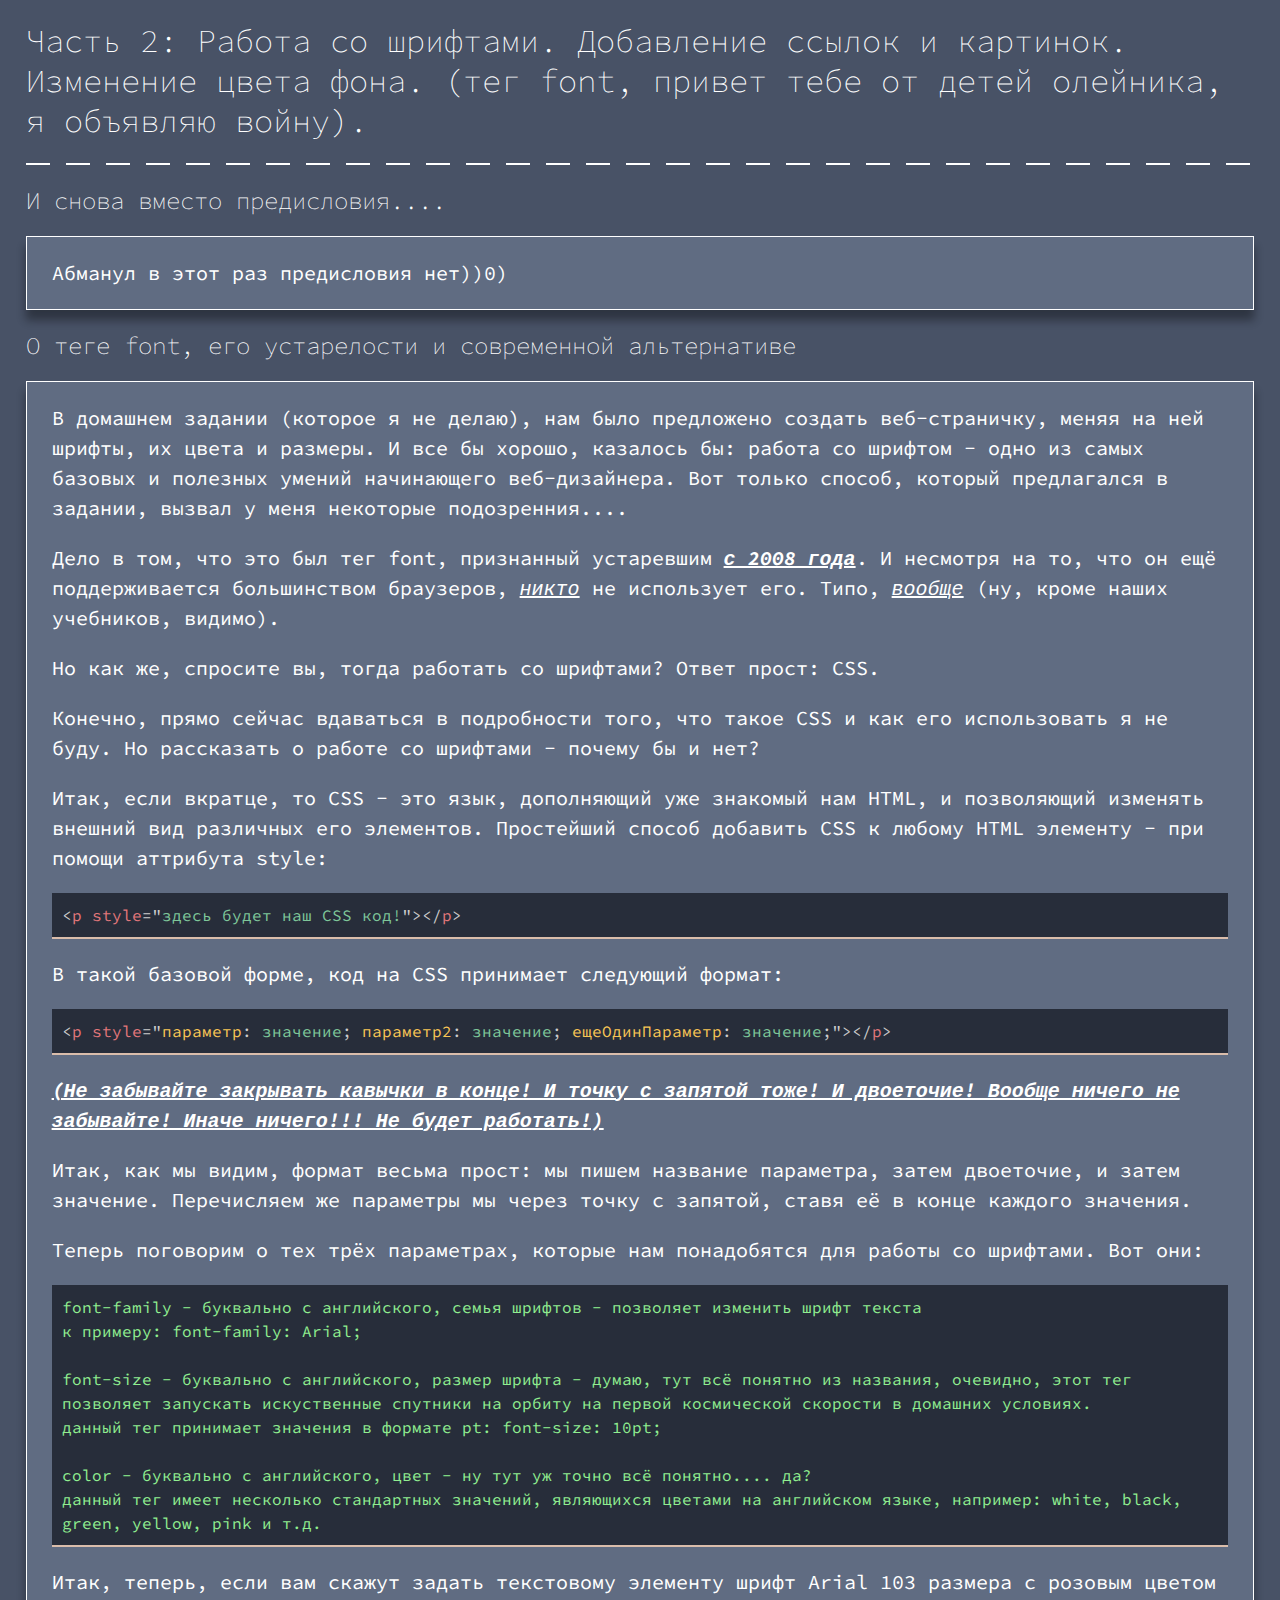
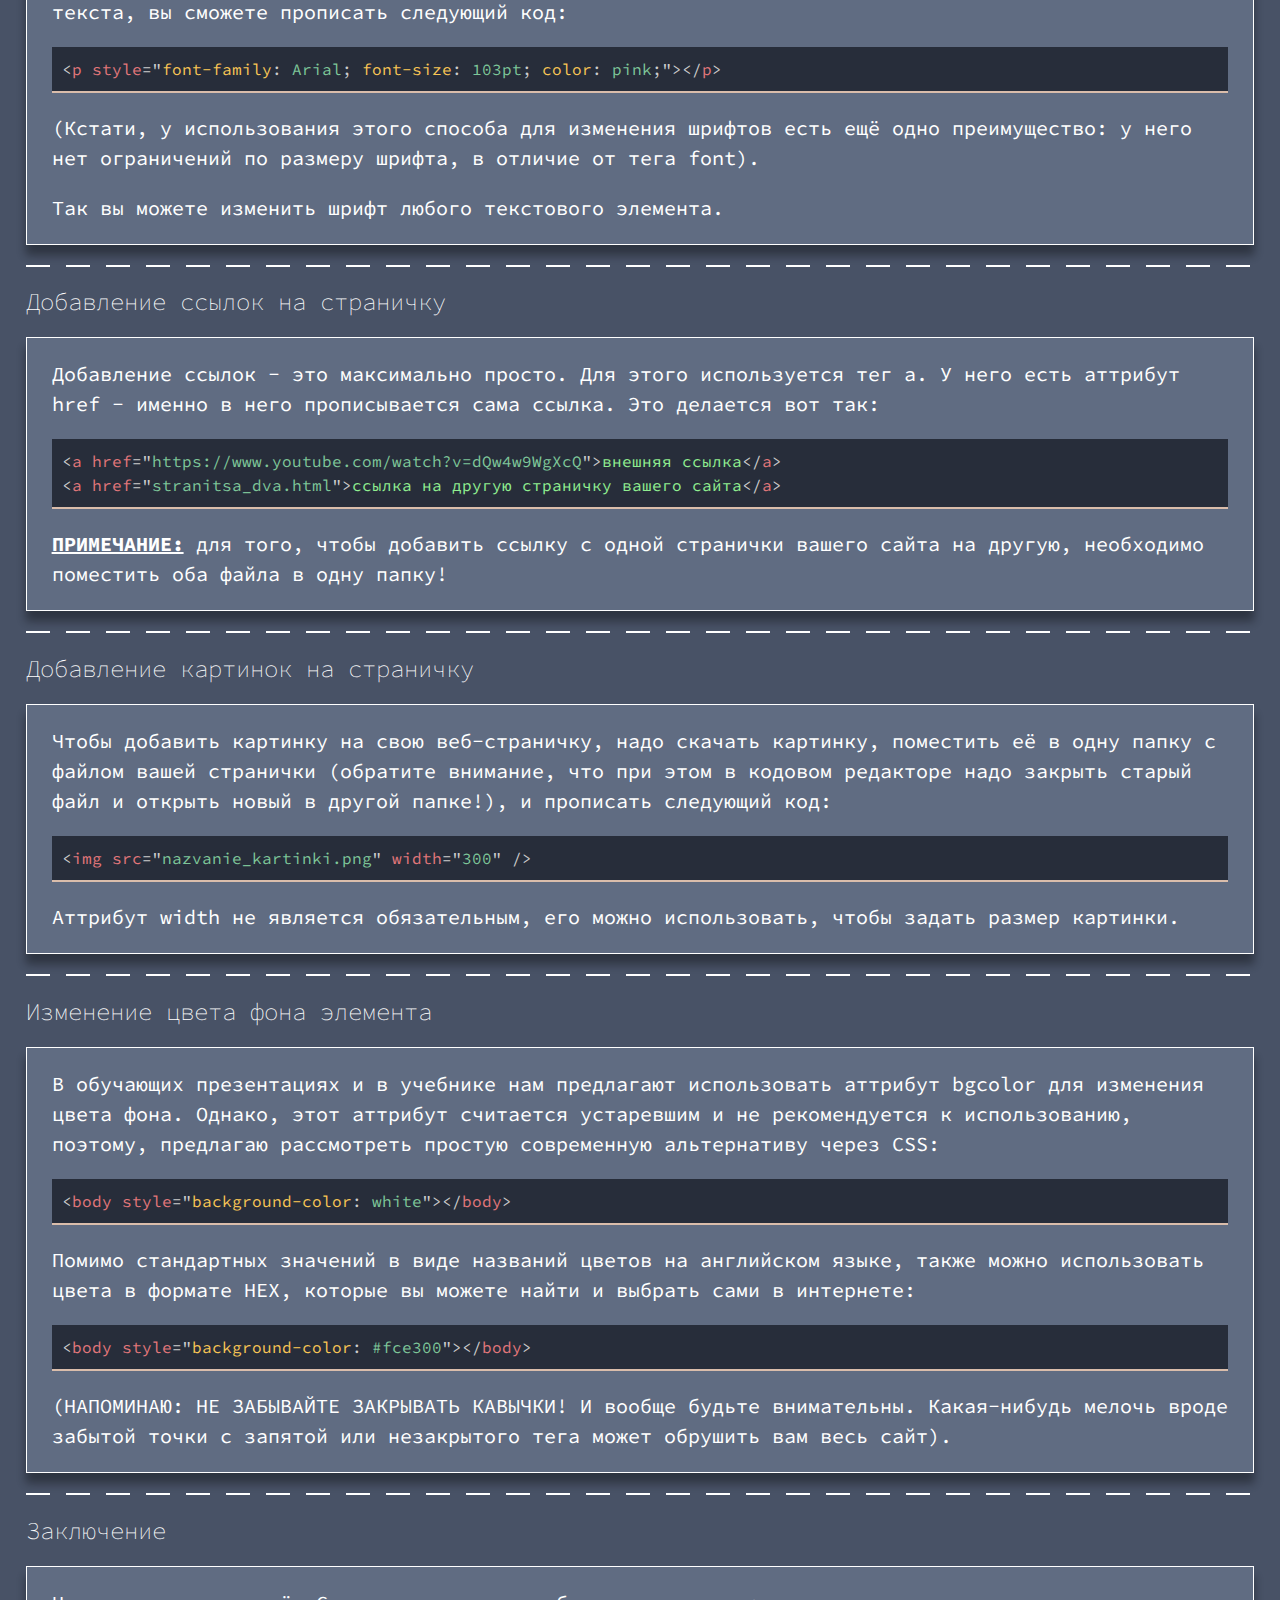
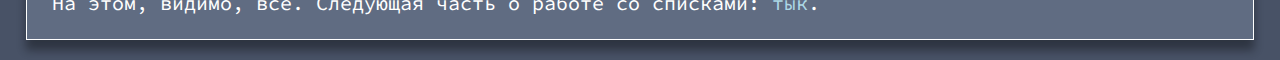
<file: makeawebsite/dva.html>
<!DOCTYPE html>
<html>
  <head>
    <link rel="stylesheet" type="text/css" href="https://fonts.googleapis.com/css?family=Source+Code+Pro" />
    <link rel="stylesheet" type="text/css" href="https://cdnjs.cloudflare.com/ajax/libs/animate.css/4.1.1/animate.min.css" />
    <script type="text/javascript" src="prism.js"></script>
    <link rel="stylesheet" type="text/css" href="prism.css" />
    <link rel="stylesheet" type="text/css" href="style.css" />
    <meta name="viewport" content="width=device-width, initial-scale=1.0" />
    <meta charset="UTF-8" />
    <title>Часть 2: Работа со шрифтами. Добавление ссылок и картинок. Изменение цвета фона. (тег font, привет тебе от детей олейника, я объявляю войну).</title>
  </head>
  <body class="animate__animated animate__fadeIn">
    <h1>Часть 2: Работа со шрифтами. Добавление ссылок и картинок. Изменение цвета фона. (тег font, привет тебе от детей олейника, я объявляю войну).</h1>
    <hr />
    <h2>И снова вместо предисловия....</h2>
    <div class="selected animate__animated animate__fadeInLeft"><p>Абманул в этот раз предисловия нет))0)</p></div>
    <h2>О теге font, его устарелости и современной альтернативе</h2>
    <div class="selected animate__animated animate__fadeInRight">
      <p>В домашнем задании (которое я не делаю), нам было предложено создать веб-страничку, меняя на ней шрифты, их цвета и размеры. И все бы хорошо, казалось бы: работа со шрифтом - одно из самых базовых и полезных умений начинающего веб-дизайнера. Вот только способ, который предлагался в задании, вызвал у меня некоторые подозренния....</p>
      <p>Дело в том, что это был тег font, признанный устаревшим <i><b><u>с 2008 года</u></b></i>. И несмотря на то, что он ещё поддерживается большинством браузеров, <i><u>никто</u></i> не использует его. Типо, <u><i>вообще</i></u> (ну, кроме наших учебников, видимо).</p>
      <p>Но как же, спросите вы, тогда работать со шрифтами? Ответ прост: CSS.</p>
      <p>Конечно, прямо сейчас вдаваться в подробности того, что такое CSS и как его использовать я не буду. Но рассказать о работе со шрифтами - почему бы и нет?</p>
      <p>Итак, если вкратце, то CSS - это язык, дополняющий уже знакомый нам HTML, и позволяющий изменять внешний вид различных его элементов. Простейший способ добавить CSS к любому HTML элементу - при помощи аттрибута style:</p>
      <pre class="language-html"><code>&lt;p style="здесь будет наш CSS код!"&gt;&lt;/p&gt;</code></pre>
      <p>В такой базовой форме, код на CSS принимает следующий формат:</p>
      <pre class="language-html"><code>&lt;p style="параметр: значение; параметр2: значение; ещеОдинПараметр: значение;"&gt;&lt;/p&gt;</code></pre>
      <p><i><b><u>(Не забывайте закрывать кавычки в конце! И точку с запятой тоже! И двоеточие! Вообще ничего не забывайте! Иначе ничего!!! Не будет работать!)</u></b></i></p>
      <p>Итак, как мы видим, формат весьма прост: мы пишем название параметра, затем двоеточие, и затем значение. Перечисляем же параметры мы через точку с запятой, ставя её в конце каждого значения.</p>
      <p>Теперь поговорим о тех трёх параметрах, которые нам понадобятся для работы со шрифтами. Вот они:<p>
      <pre class="language-html"><code>font-family - буквально с английского, семья шрифтов - позволяет изменить шрифт текста
к примеру: font-family: Arial;

font-size - буквально с английского, размер шрифта - думаю, тут всё понятно из названия, очевидно, этот тег позволяет запускать искуственные спутники на орбиту на первой космической скорости в домашних условиях.
данный тег принимает значения в формате pt: font-size: 10pt;

color - буквально с английского, цвет - ну тут уж точно всё понятно.... да?
данный тег имеет несколько стандартных значений, являющихся цветами на английском языке, например: white, black, green, yellow, pink и т.д.</code></pre>
      <p>Итак, теперь, если вам скажут задать текстовому элементу шрифт Arial 103 размера с розовым цветом текста, вы сможете прописать следующий код:</p>
      <pre class="language-html"><code>&lt;p style="font-family: Arial; font-size: 103pt; color: pink;"&gt;&lt;/p&gt;</code></pre>
      <p>(Кстати, у использования этого способа для изменения шрифтов есть ещё одно преимущество: у него нет ограничений по размеру шрифта, в отличие от тега font).</p>
      <p>Так вы можете изменить шрифт любого текстового элемента.</p>
    </div>
    <br />
    <hr />
    <h2>Добавление ссылок на страничку</h2>
    <div class="selected animate__animated animate__fadeInLeft">
      <p>Добавление ссылок - это максимально просто. Для этого используется тег a. У него есть аттрибут href - именно в него прописывается сама ссылка. Это делается вот так:</p>
      <pre class="language-html"><code>&lt;a href="https://www.youtube.com/watch?v=dQw4w9WgXcQ"&gt;внешняя ссылка&lt;/a&gt;
&lt;a href="stranitsa_dva.html"&gt;ссылка на другую страничку вашего сайта&lt;/a&gt;</code></pre>
    <p><b><u>ПРИМЕЧАНИЕ:</u></b> для того, чтобы добавить ссылку с одной странички вашего сайта на другую, необходимо поместить оба файла в одну папку!</p>
    </div>
    <br />
    <hr />
    <h2>Добавление картинок на страничку</h2>
    <div class="selected animate__animated animate__fadeInRight">
      <p>Чтобы добавить картинку на свою веб-страничку, надо скачать картинку, поместить её в одну папку с файлом вашей странички (обратите внимание, что при этом в кодовом редакторе надо закрыть старый файл и открыть новый в другой папке!), и прописать следующий код:</p>
      <pre class="language-html"><code>&lt;img src="nazvanie_kartinki.png" width="300" /&gt;</code></pre>
      <p>Аттрибут width не является обязательным, его можно использовать, чтобы задать размер картинки.</p>
    </div>
    <br />
    <hr />
    <h2>Изменение цвета фона элемента</h2>
    <div class="selected animate__animated animate__fadeInLeft">
      <p>В обучающих презентациях и в учебнике нам предлагают использовать аттрибут bgcolor для изменения цвета фона. Однако, этот аттрибут считается устаревшим и не рекомендуется к использованию, поэтому, предлагаю рассмотреть простую современную альтернативу через CSS:</p>
      <pre class="language-html"><code>&lt;body style="background-color: white"&gt;&lt;/body&gt;</code></pre>
      <p>Помимо стандартных значений в виде названий цветов на английском языке, также можно использовать цвета в формате HEX, которые вы можете найти и выбрать сами в интернете:</p>
      <pre class="language-html"><code>&lt;body style="background-color: #fce300"&gt;&lt;/body&gt;</code></pre>
      <p>(НАПОМИНАЮ: НЕ ЗАБЫВАЙТЕ ЗАКРЫВАТЬ КАВЫЧКИ! И вообще будьте внимательны. Какая-нибудь мелочь вроде забытой точки с запятой или незакрытого тега может обрушить вам весь сайт).</p>
    </div>
    <br />
    <hr />
    <h2>Заключение</h2>
    <div class="selected animate__animated animate__fadeInRight">
      <p>На этом, видимо, всё. Следующая часть о работе со списками: <a href="tri.html">тык</a>.</p>
    </div>
    <br />
  </body>
</html>
</file>
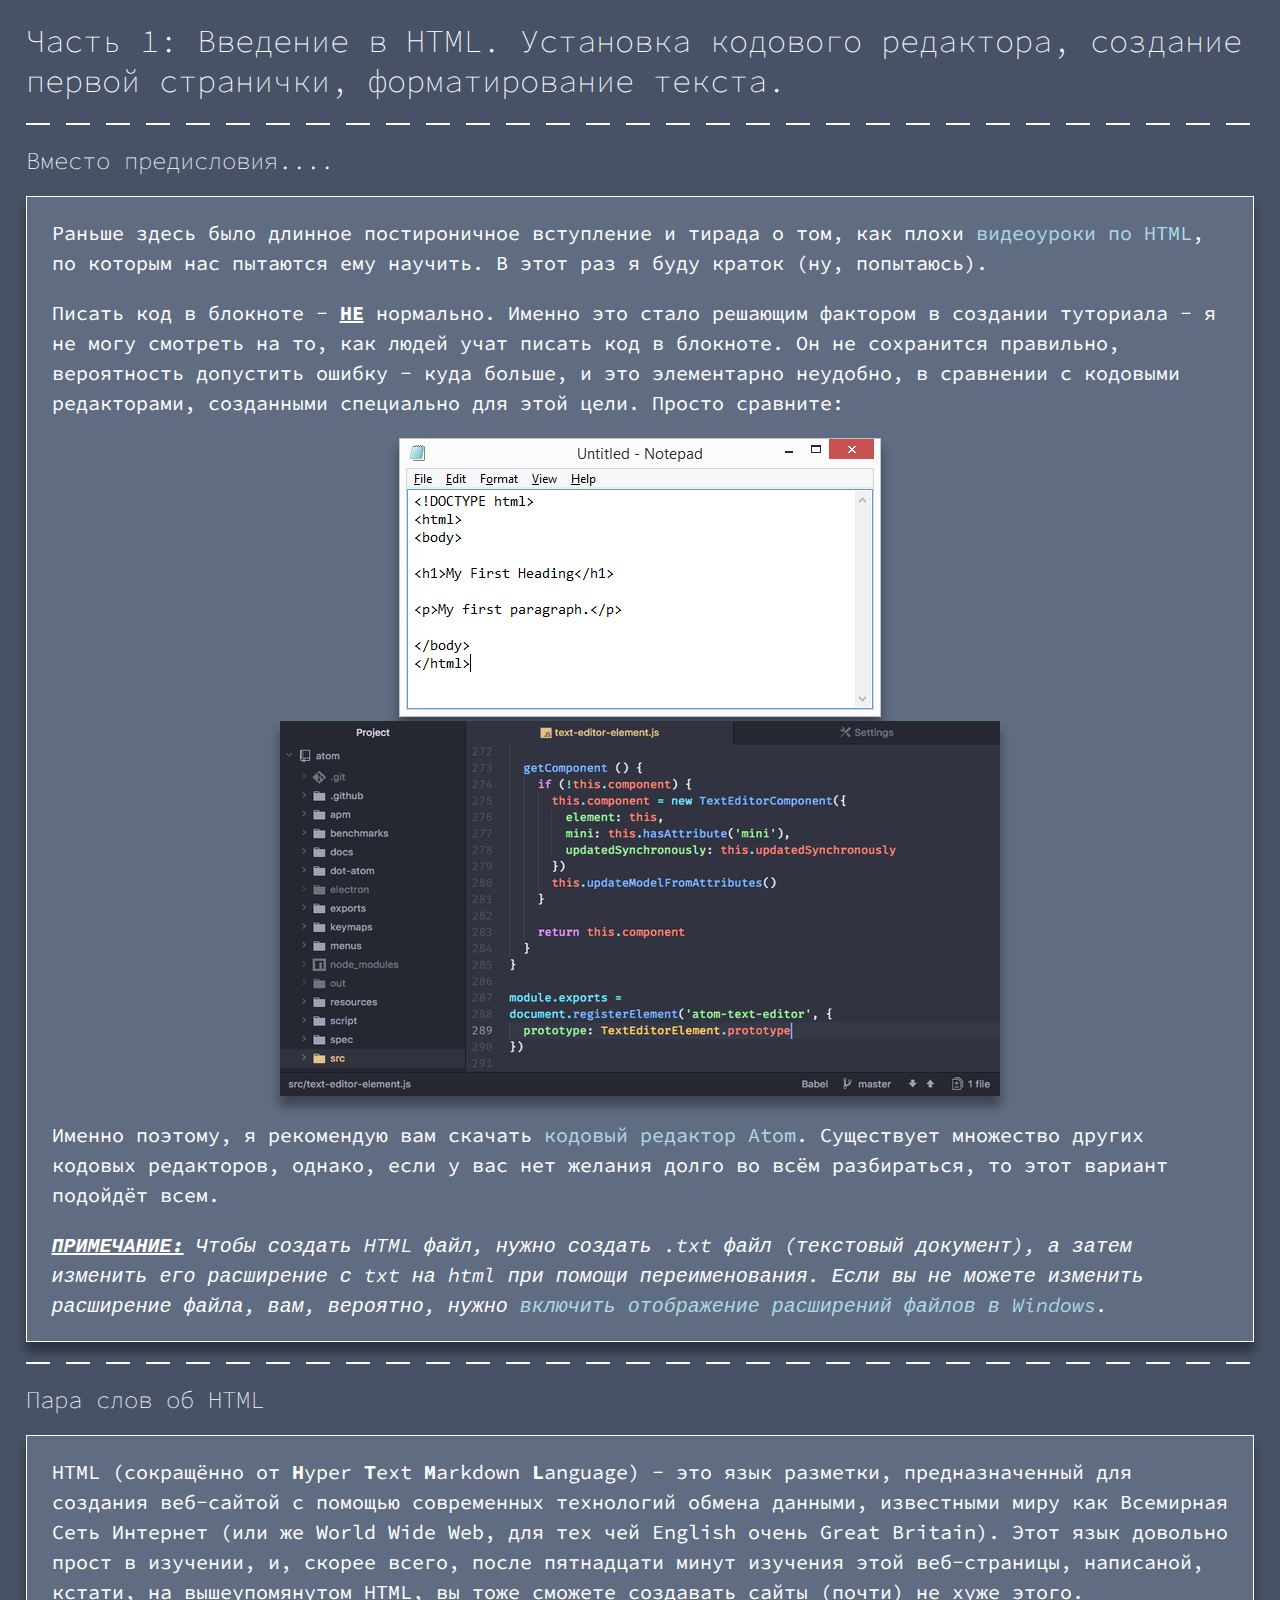
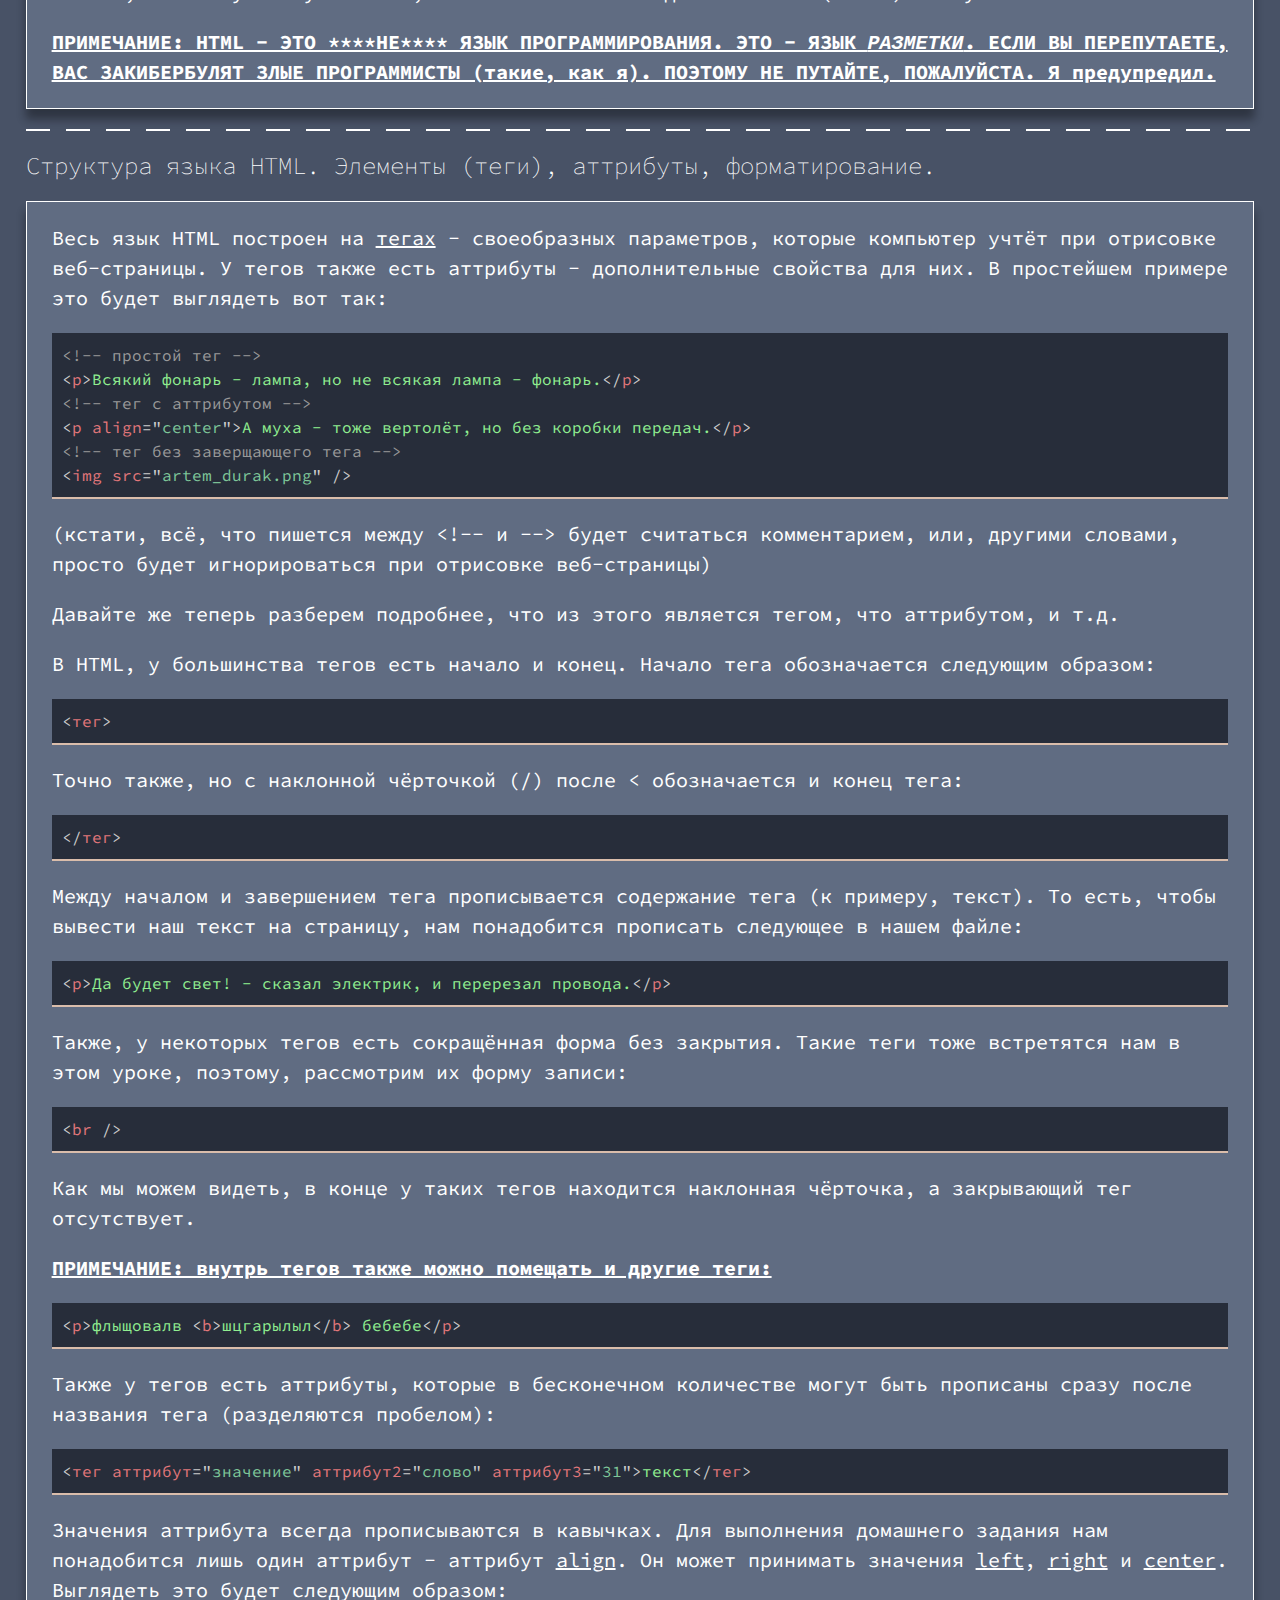
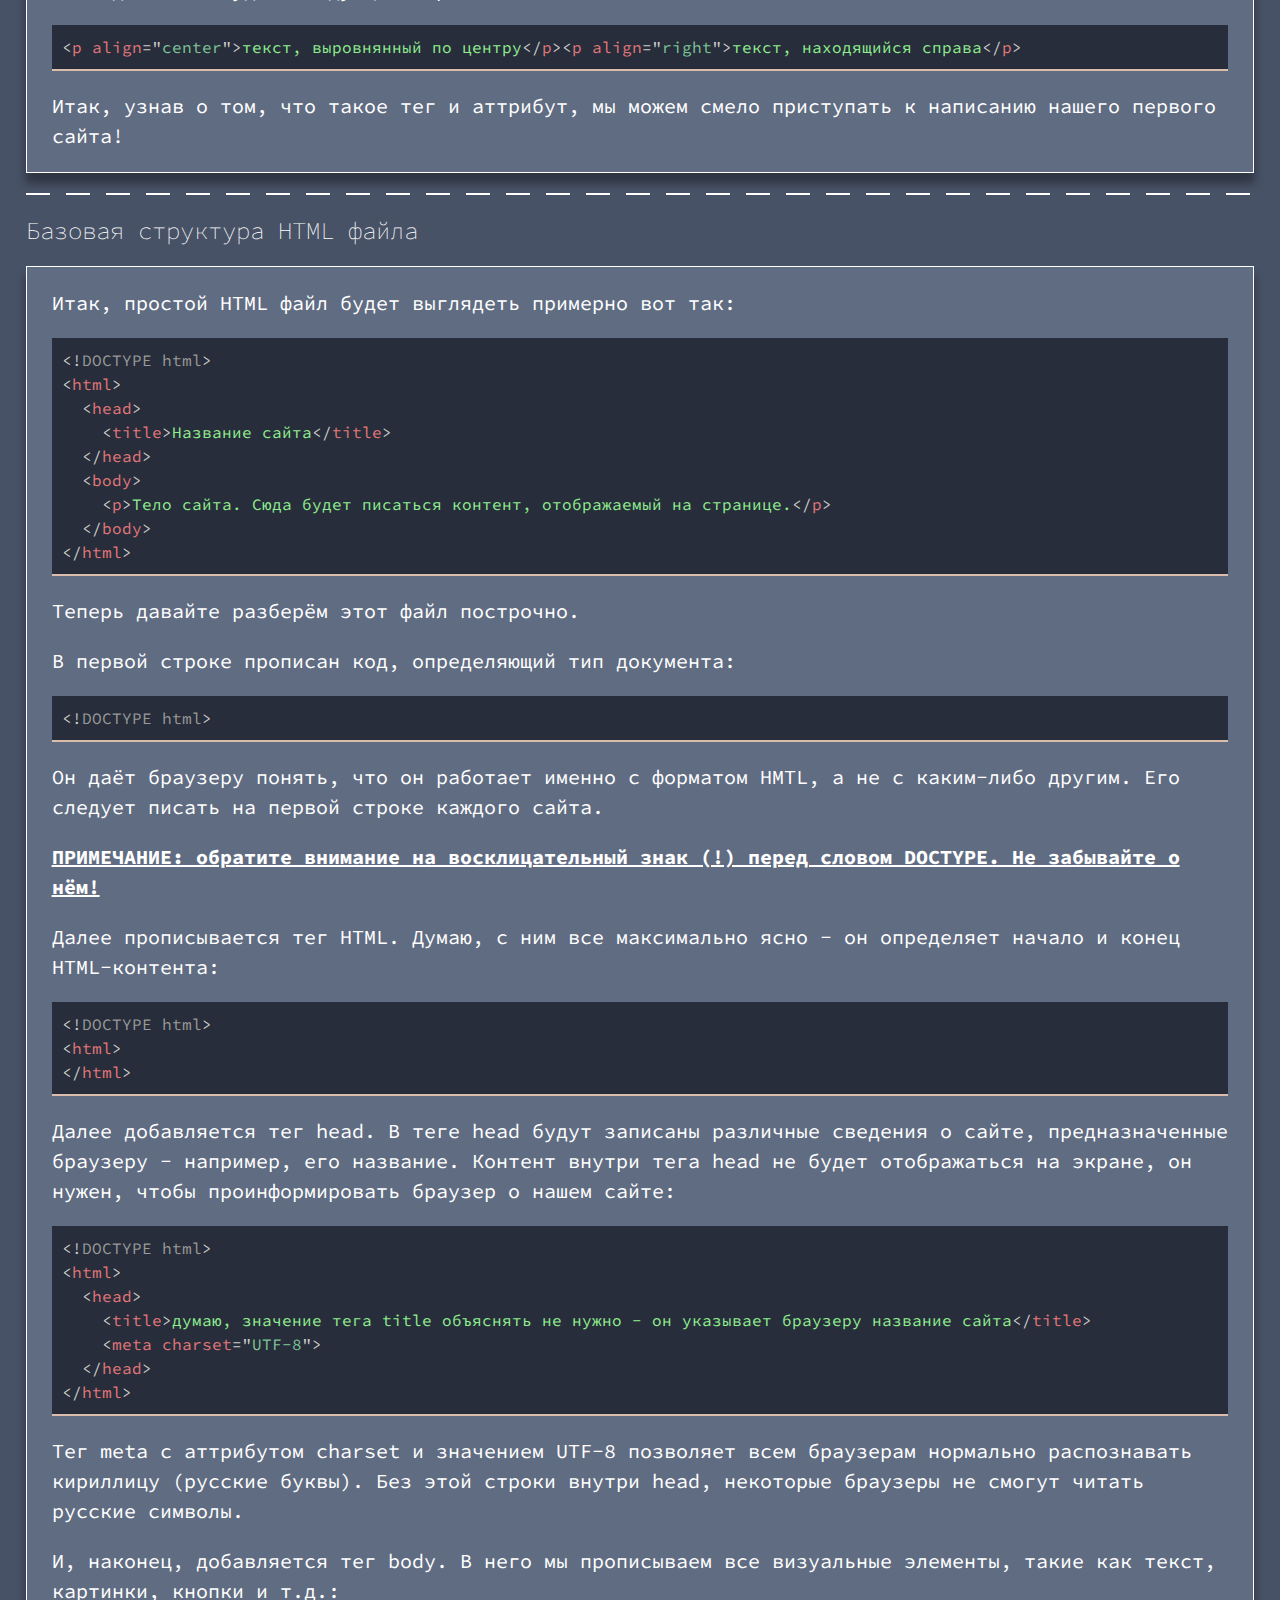
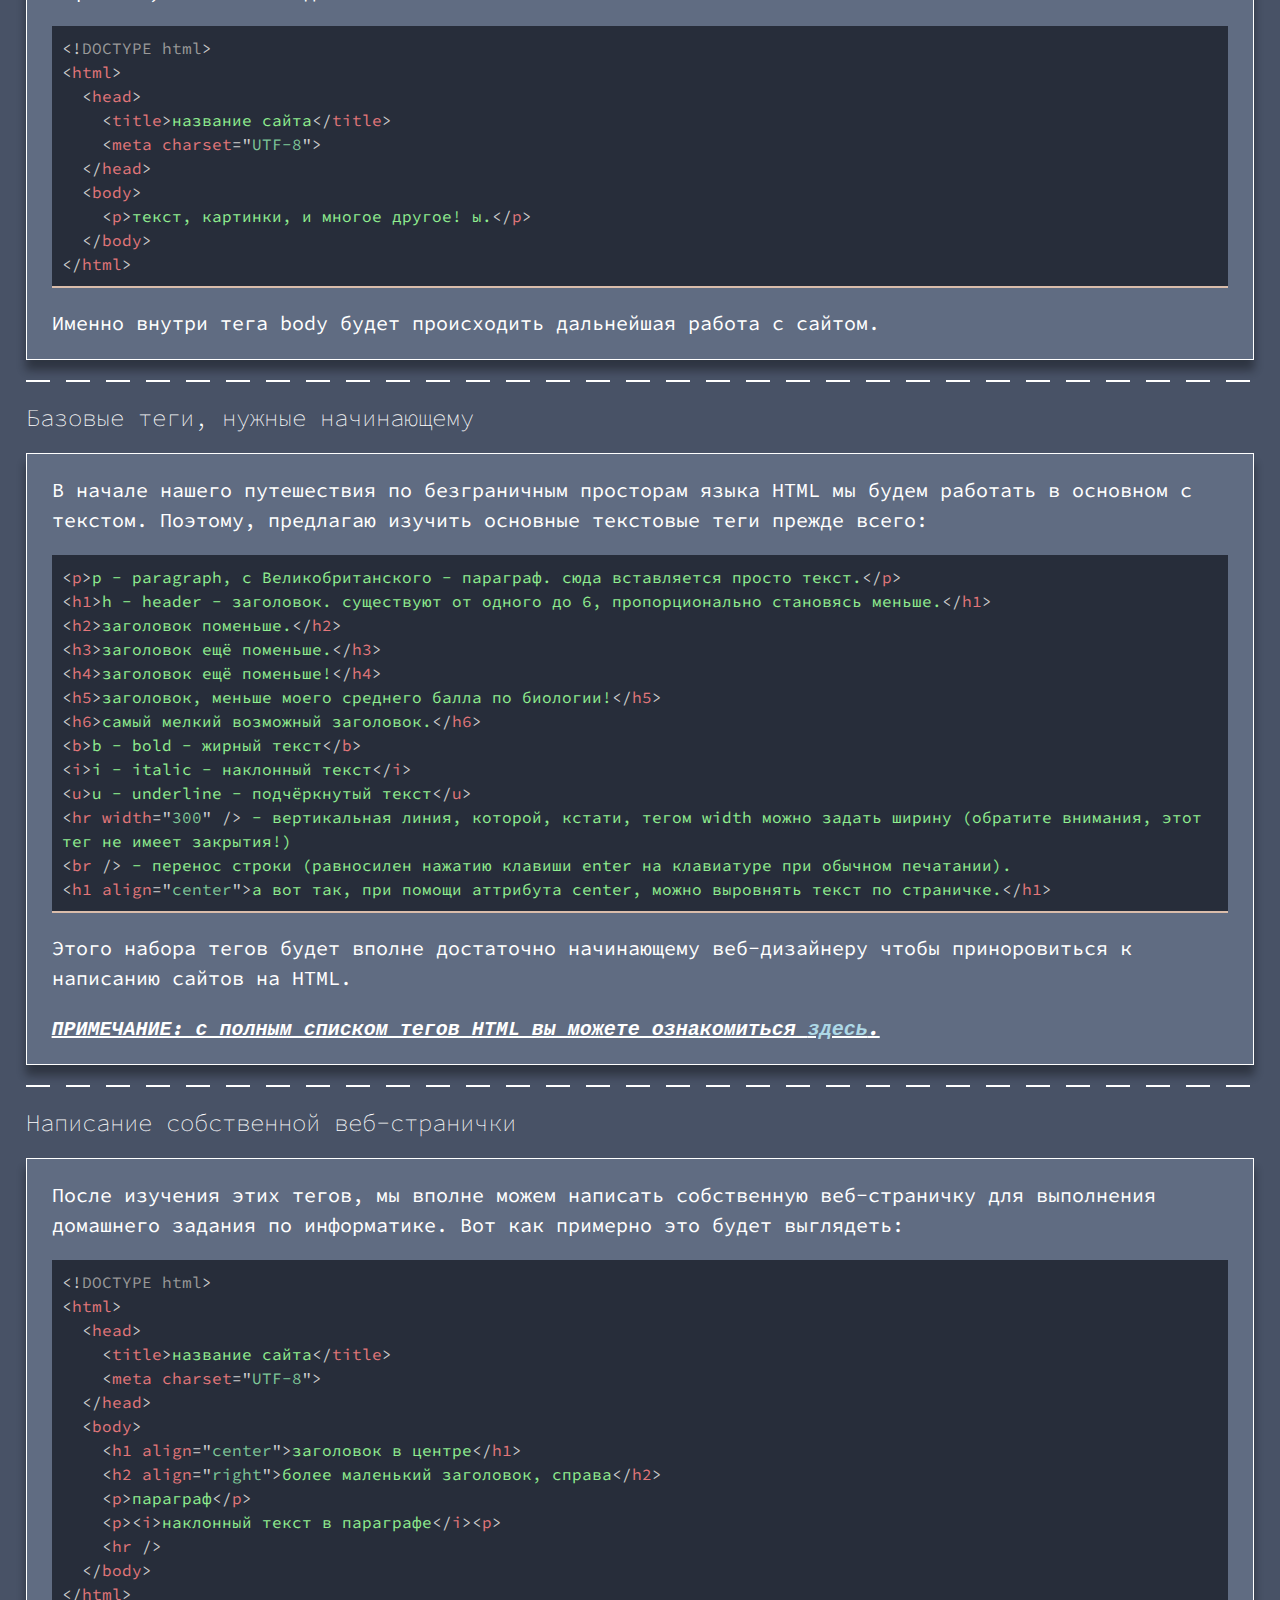
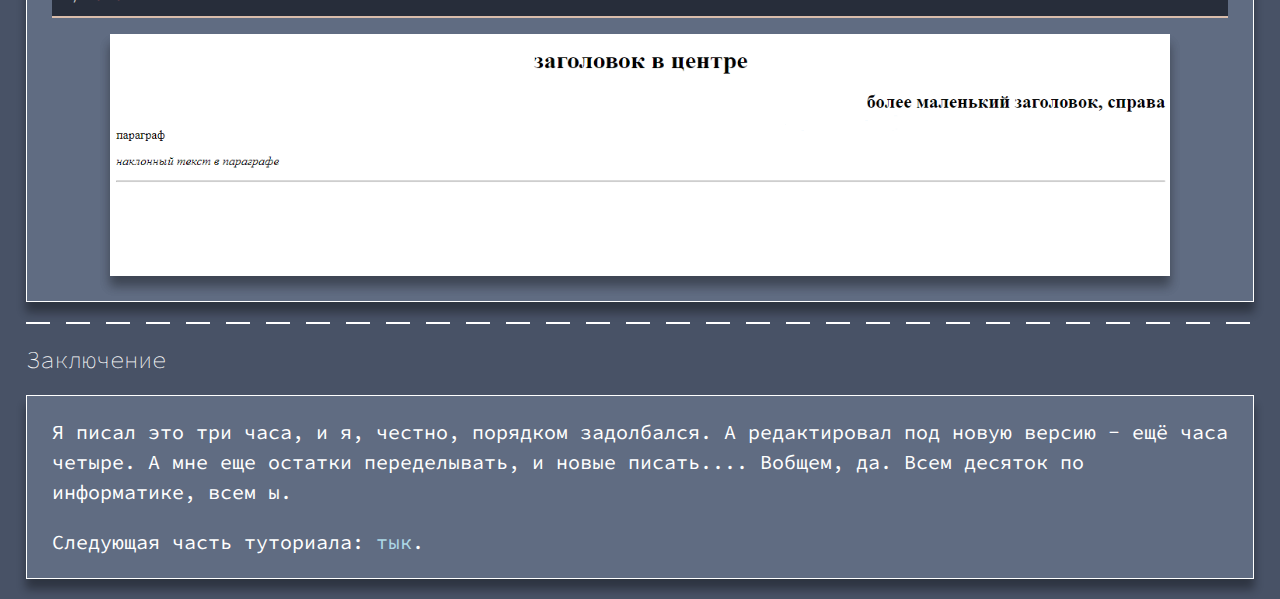
<file: makeawebsite/odin.html>
<!DOCTYPE html>
<html>
  <head>
    <link rel="stylesheet" type="text/css" href="https://fonts.googleapis.com/css?family=Source+Code+Pro" />
    <link rel="stylesheet" type="text/css" href="https://cdnjs.cloudflare.com/ajax/libs/animate.css/4.1.1/animate.min.css" />
    <script type="text/javascript" src="prism.js"></script>
    <link rel="stylesheet" type="text/css" href="prism.css" />
    <link rel="stylesheet" type="text/css" href="style.css" />
    <meta name="viewport" content="width=device-width, initial-scale=1.0" />
    <meta charset="UTF-8" />
    <title>Часть 1: Введение в HTML. Установка кодового редактора, создание первой странички, форматирование текста.</title>
  </head>
  <body class="animate__animated animate__fadeIn">
    <h1>Часть 1: Введение в HTML. Установка кодового редактора, создание первой странички, форматирование текста.</h1>
    <hr />
    <h2>Вместо предисловия....</h2>
    <div class="selected animate__animated animate__fadeInLeft">
      <p>Раньше здесь было длинное постироничное вступление и тирада о том, как плохи <a href="https://www.youtube.com/watch?v=Ptz5pEzPrDc&feature=emb_logo" target="_blank">видеоуроки по HTML</a>, по которым нас пытаются ему научить. В этот раз я буду краток (ну, попытаюсь).</p>
      <p>Писать код в блокноте - <b><u>НЕ</u></b> нормально. Именно это стало решающим фактором в создании туториала - я не могу смотреть на то, как людей учат писать код в блокноте. Он не сохранится правильно, вероятность допустить ошибку - куда больше, и это элементарно неудобно, в сравнении с кодовыми редакторами, созданными специально для этой цели. Просто сравните:</p>
      <div align="center">
        <img src="img/ass.png" />
        <img src="img/goodboy.png" />
      </div>
      <p>Именно поэтому, я рекомендую вам скачать <a href="https://atom.io" target="_blank">кодовый редактор Atom</a>. Существует множество других кодовых редакторов, однако, если у вас нет желания долго во всём разбираться, то этот вариант подойдёт всем.</p>
      <p><i><b><u>ПРИМЕЧАНИЕ:</u></b> Чтобы создать HTML файл, нужно создать .txt файл (текстовый документ), а затем изменить его расширение с txt на html при помощи переименования. Если вы не можете изменить расширение файла, вам, вероятно, нужно <a href="http://pk-help.com/workstation/file-extension-windows10" target="_blank">включить отображение расширений файлов в Windows</a>.</i></p>
    </div>
    <br />
    <hr />
    <h2>Пара слов об HTML</h2>
    <div class="selected animate__animated animate__fadeInRight">
      <p>HTML (сокращённо от <b>H</b>yper <b>T</b>ext <b>M</b>arkdown <b>L</b>anguage) - это язык разметки, предназначенный для создания веб-сайтой с помощью современных технологий обмена данными, известными миру как Всемирная Сеть Интернет (или же World Wide Web, для тех чей English очень Great Britain). Этот язык довольно прост в изучении, и, скорее всего, после пятнадцати минут изучения этой веб-страницы, написаной, кстати, на вышеупомянутом HTML, вы тоже сможете создавать сайты (почти) не хуже этого.</p>
      <p><b><u>ПРИМЕЧАНИЕ: HTML - ЭТО ****НЕ**** ЯЗЫК ПРОГРАММИРОВАНИЯ. ЭТО - ЯЗЫК <i>РАЗМЕТКИ</i>. ЕСЛИ ВЫ ПЕРЕПУТАЕТЕ, ВАС ЗАКИБЕРБУЛЯТ ЗЛЫЕ ПРОГРАММИСТЫ (такие, как я). ПОЭТОМУ НЕ ПУТАЙТЕ, ПОЖАЛУЙСТА. Я предупредил.</u></b></p>
    </div>
    <br />
    <hr />
    <h2>Структура языка HTML. Элементы (теги), аттрибуты, форматирование.</h2>
    <div class="selected animate__animated animate__fadeInLeft">
      <p>Весь язык HTML построен на <u>тегах</u> - своеобразных параметров, которые компьютер учтёт при отрисовке веб-страницы. У тегов также есть аттрибуты - дополнительные свойства для них. В простейшем примере это будет выглядеть вот так:</p>
      <pre class="language-html"><code>&lt;!-- простой тег --&gt;
&lt;p>Всякий фонарь - лампа, но не всякая лампа - фонарь.&lt;/p&gt;
&lt;!-- тег с аттрибутом --&gt;
&lt;p align="center"&gt;А муха - тоже вертолёт, но без коробки передач.&lt;/p&gt;
&lt;!-- тег без заверщающего тега --&gt;
&lt;img src="artem_durak.png" /&gt;</code></pre>
      <p>(кстати, всё, что пишется между &lt;!-- и --&gt; будет считаться комментарием, или, другими словами, просто будет игнорироваться при отрисовке веб-страницы)</p>
      <p>Давайте же теперь разберем подробнее, что из этого является тегом, что аттрибутом, и т.д.</p>
      <p>В HTML, у большинства тегов есть начало и конец. Начало тега обозначается следующим образом:</p>
      <pre class="language-html"><code>&lt;тег&gt;</code></pre>
      <p>Точно также, но с наклонной чёрточкой (/) после &lt; обозначается и конец тега:</p>
      <pre class="language-html"><code>&lt;/тег&gt;</code></pre>
      <p>Между началом и завершением тега прописывается содержание тега (к примеру, текст). То есть, чтобы вывести наш текст на страницу, нам понадобится прописать следующее в нашем файле:</p>
      <pre class="language-html"><code>&lt;p&gt;Да будет свет! - сказал электрик, и перерезал провода.&lt;/p&gt;</code></pre>
      <p>Также, у некоторых тегов есть сокращённая форма без закрытия. Такие теги тоже встретятся нам в этом уроке, поэтому, рассмотрим их форму записи:</p>
      <pre class="language-html"><code>&lt;br /&gt;</code></pre>
      <p>Как мы можем видеть, в конце у таких тегов находится наклонная чёрточка, а закрывающий тег отсутствует.</p>
      <p><b><u>ПРИМЕЧАНИЕ: внутрь тегов также можно помещать и другие теги:</u></b></p>
      <pre class="language-html"><code>&lt;p&gt;флыщовалв &lt;b&gt;шцгарылыл&lt;/b&gt; бебебе&lt;/p&gt;</code></pre>
      <p>Также у тегов есть аттрибуты, которые в бесконечном количестве могут быть прописаны сразу после названия тега (разделяются пробелом):</p>
      <pre class="language-html"><code>&lt;тег аттрибут="значение" аттрибут2="слово" аттрибут3="31"&gt;текст&lt;/тег&gt;</code></pre>
      <p>Значения аттрибута всегда прописываются в кавычках. Для выполнения домашнего задания нам понадобится лишь один аттрибут - аттрибут <u>align</u>. Он может принимать значения <u>left</u>, <u>right</u> и <u>center</u>. Выглядеть это будет следующим образом:</p>
      <pre class="language-html"><code>&lt;p align="center"&gt;текст, выровнянный по центру&lt;/p&gt;<br />&lt;p align="right"&gt;текст, находящийся справа&lt;/p&gt;</code></pre>
      <p>Итак, узнав о том, что такое тег и аттрибут, мы можем смело приступать к написанию нашего первого сайта!</p>
    </div>
    <br />
    <hr />
    <h2>Базовая структура HTML файла</h2>
    <div class="selected animate__animated animate__fadeInRight">
      <p>Итак, простой HTML файл будет выглядеть примерно вот так:</p>
      <pre class="language-html"><code>&lt;!DOCTYPE html&gt;
&lt;html&gt;
  &lt;head&gt;
    &lt;title&gt;Название сайта&lt;/title&gt;
  &lt;/head&gt;
  &lt;body&gt;
    &lt;p&gt;Тело сайта. Сюда будет писаться контент, отображаемый на странице.&lt;/p&gt;
  &lt;/body&gt;
&lt;/html&gt;</code></pre>
      <p>Теперь давайте разберём этот файл построчно.</p>
      <p>В первой строке прописан код, определяющий тип документа:</p>
        <pre class="language-html"><code>&lt;!DOCTYPE html&gt;</code></pre>
        <p>Он даёт браузеру понять, что он работает именно с форматом HMTL, а не с каким-либо другим. Его следует писать на первой строке каждого сайта.</p>
        <p><b><u>ПРИМЕЧАНИЕ: обратите внимание на восклицательный знак (!) перед словом DOCTYPE. Не забывайте о нём!</u></b></p>
      <p>Далее прописывается тег HTML. Думаю, с ним все максимально ясно - он определяет начало и конец HTML-контента:<p>
      <pre class="language-html"><code>&lt;!DOCTYPE html&gt;
&lt;html&gt;
&lt;/html&gt;</code></pre>
      <p>Далее добавляется тег head. В теге head будут записаны различные сведения о сайте, предназначенные браузеру - например, его название. Контент внутри тега head не будет отображаться на экране, он нужен, чтобы проинформировать браузер о нашем сайте:</p>
      <pre class="language-html"><code>&lt;!DOCTYPE html&gt;
&lt;html&gt;
  &lt;head&gt;
    &lt;title&gt;думаю, значение тега title объяснять не нужно - он указывает браузеру название сайта&lt;/title&gt;
    &lt;meta charset="UTF-8"&gt;
  &lt;/head&gt;
&lt;/html&gt;</code></pre>
      <p>Тег meta с аттрибутом charset и значением UTF-8 позволяет всем браузерам нормально распознавать кириллицу (русские буквы). Без этой строки внутри head, некоторые браузеры не смогут читать русские символы.</p>
      <p>И, наконец, добавляется тег body. В него мы прописываем все визуальные элементы, такие как текст, картинки, кнопки и т.д.:</p>
      <pre class="language-html"><code>&lt;!DOCTYPE html&gt;
&lt;html&gt;
  &lt;head&gt;
    &lt;title&gt;название сайта&lt;/title&gt;
    &lt;meta charset="UTF-8"&gt;
  &lt;/head&gt;
  &lt;body&gt;
    &lt;p&gt;текст, картинки, и многое другое! ы.&lt;/p&gt;
  &lt;/body&gt;
&lt;/html&gt;</code></pre>
      <p>Именно внутри тега body будет происходить дальнейшая работа с сайтом.</p>
    </div>
    <br />
    <hr />
    <h2>Базовые теги, нужные начинающему</h2>
    <div class="selected animate__animated animate__fadeInLeft">
      <p>В начале нашего путешествия по безграничным просторам языка HTML мы будем работать в основном с текстом. Поэтому, предлагаю изучить основные текстовые теги прежде всего:</p>
      <pre class="language-html"><code>&lt;p&gt;p - paragraph, с Великобританского - параграф. сюда вставляется просто текст.&lt;/p&gt;
&lt;h1&gt;h - header - заголовок. существуют от одного до 6, пропорционально становясь меньше.&lt;/h1&gt;
&lt;h2&gt;заголовок поменьше.&lt;/h2&gt;
&lt;h3&gt;заголовок ещё поменьше.&lt;/h3&gt;
&lt;h4&gt;заголовок ещё поменьше!&lt;/h4&gt;
&lt;h5&gt;заголовок, меньше моего среднего балла по биологии!&lt;/h5&gt;
&lt;h6&gt;самый мелкий возможный заголовок.&lt;/h6&gt;
&lt;b&gt;b - bold - жирный текст&lt;/b&gt;
&lt;i&gt;i - italic - наклонный текст&lt;/i&gt;
&lt;u&gt;u - underline - подчёркнутый текст&lt;/u&gt;
&lt;hr width="300" /&gt; - вертикальная линия, которой, кстати, тегом width можно задать ширину (обратите внимания, этот тег не имеет закрытия!)
&lt;br /&gt; - перенос строки (равносилен нажатию клавиши enter на клавиатуре при обычном печатании).
&lt;h1 align="center"&gt;а вот так, при помощи аттрибута center, можно выровнять текст по страничке.&lt;/h1&gt;</code></pre>
      <p>Этого набора тегов будет вполне достаточно начинающему веб-дизайнеру чтобы приноровиться к написанию сайтов на HTML.</p>
      <p><i><b><u>ПРИМЕЧАНИЕ: с полным списком тегов HTML вы можете ознакомиться <a href="https://html5book.ru/html-tags/">здесь</a>.</i></u></b></p>
    </div>
    <br />
    <hr />
    <h2>Написание собственной веб-странички</h2>
    <div class="selected animate__animated animate__fadeInRight">
      <p>После изучения этих тегов, мы вполне можем написать собственную веб-страничку для выполнения домашнего задания по информатике. Вот как примерно это будет выглядеть:</p>
      <pre class="language-html"><code>&lt;!DOCTYPE html&gt;
&lt;html&gt;
  &lt;head&gt;
    &lt;title&gt;название сайта&lt;/title&gt;
    &lt;meta charset="UTF-8"&gt;
  &lt;/head&gt;
  &lt;body&gt;
    &lt;h1 align="center"&gt;заголовок в центре&lt;/h1&gt;
    &lt;h2 align="right"&gt;более маленький заголовок, справа&lt;/h2&gt;
    &lt;p&gt;параграф&lt;/p&gt;
    &lt;p&gt;&lt;i&gt;наклонный текст в параграфе&lt;/i&gt;&lt;p&gt;
    &lt;hr /&gt;
  &lt;/body&gt;
&lt;/html&gt;</code></pre>
      <div align="center"><img src="img/result.png" /></div>
      <br />
    </div>
    <br />
    <hr />
    <h2>Заключение</h2>
    <div class="selected animate__animated animate__fadeInLeft">
      <p>Я писал это три часа, и я, честно, порядком задолбался. А редактировал под новую версию - ещё часа четыре. А мне еще остатки переделывать, и новые писать.... Вобщем, да. Всем десяток по информатике, всем ы.</p>
      <p>Следующая часть туториала: <a href="dva.html">тык</a>.</p>
    </div>
    <br />
  </body>
</html>
</file>
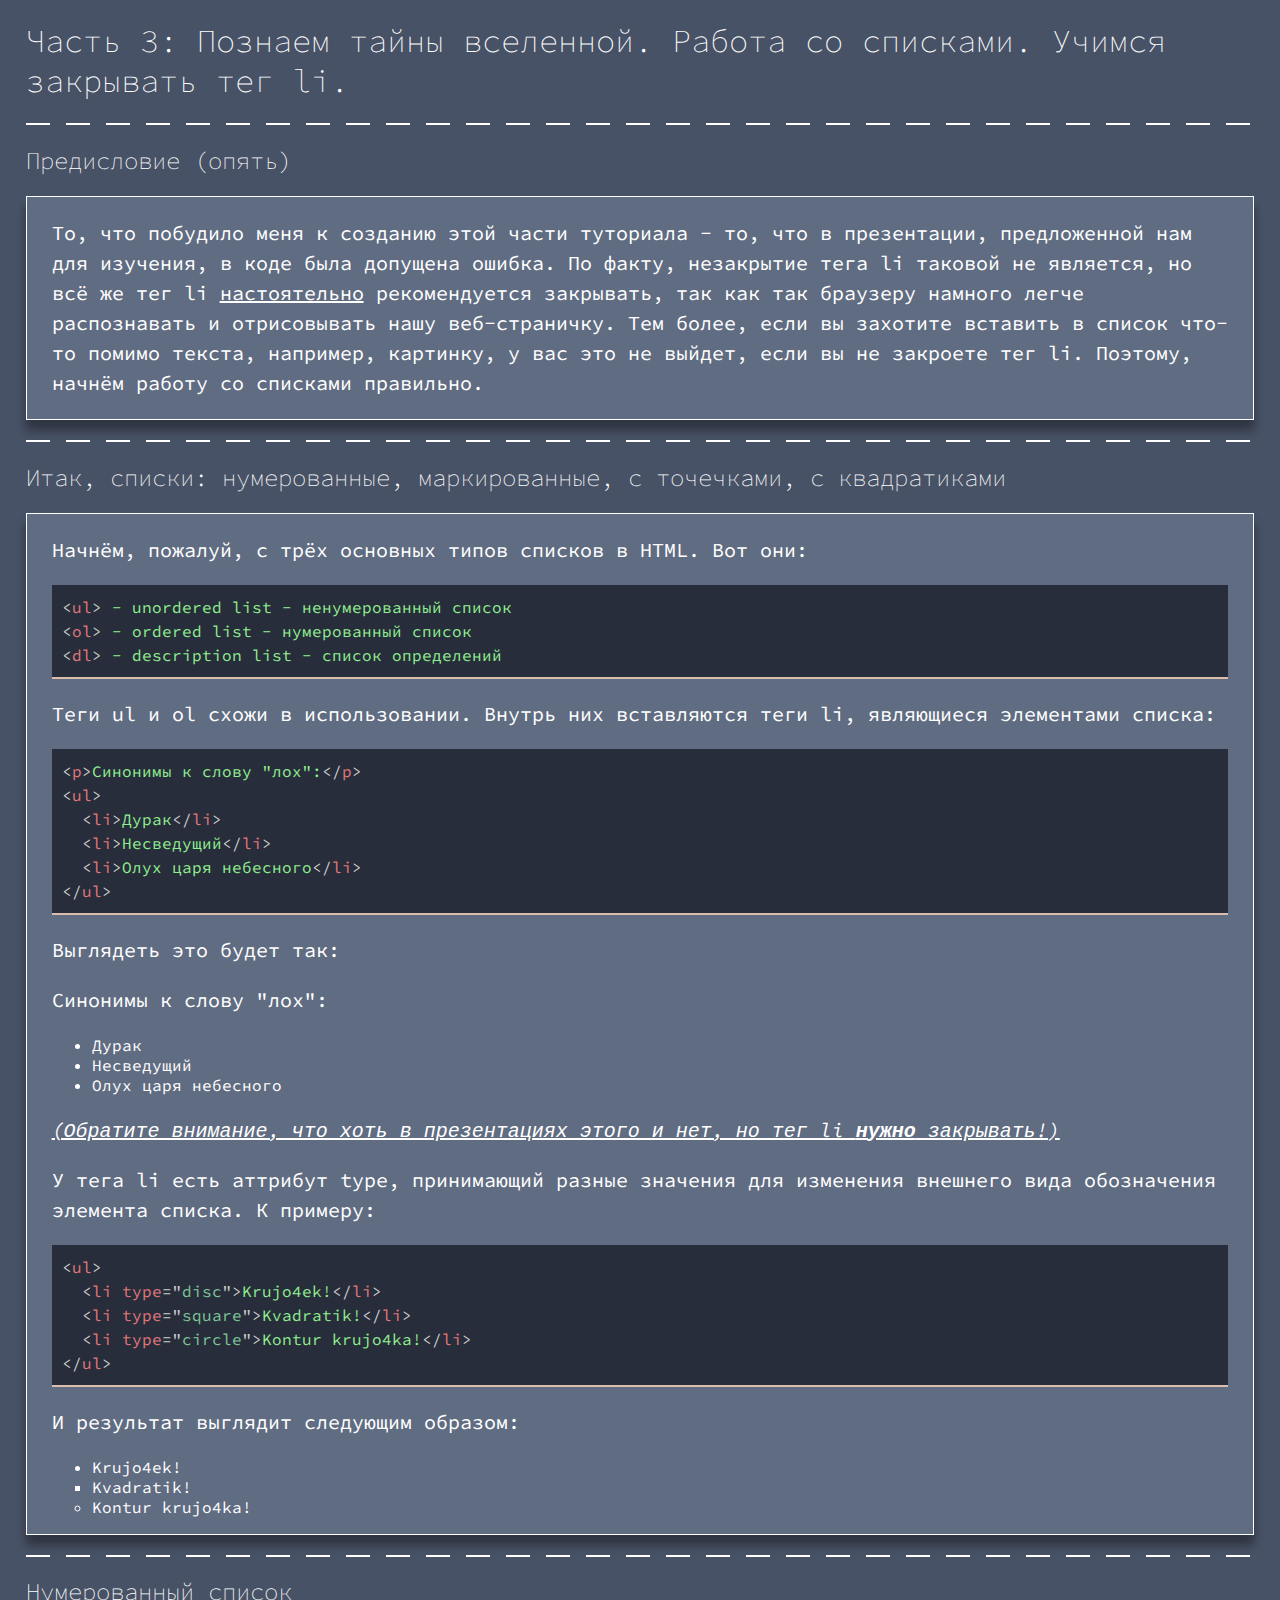
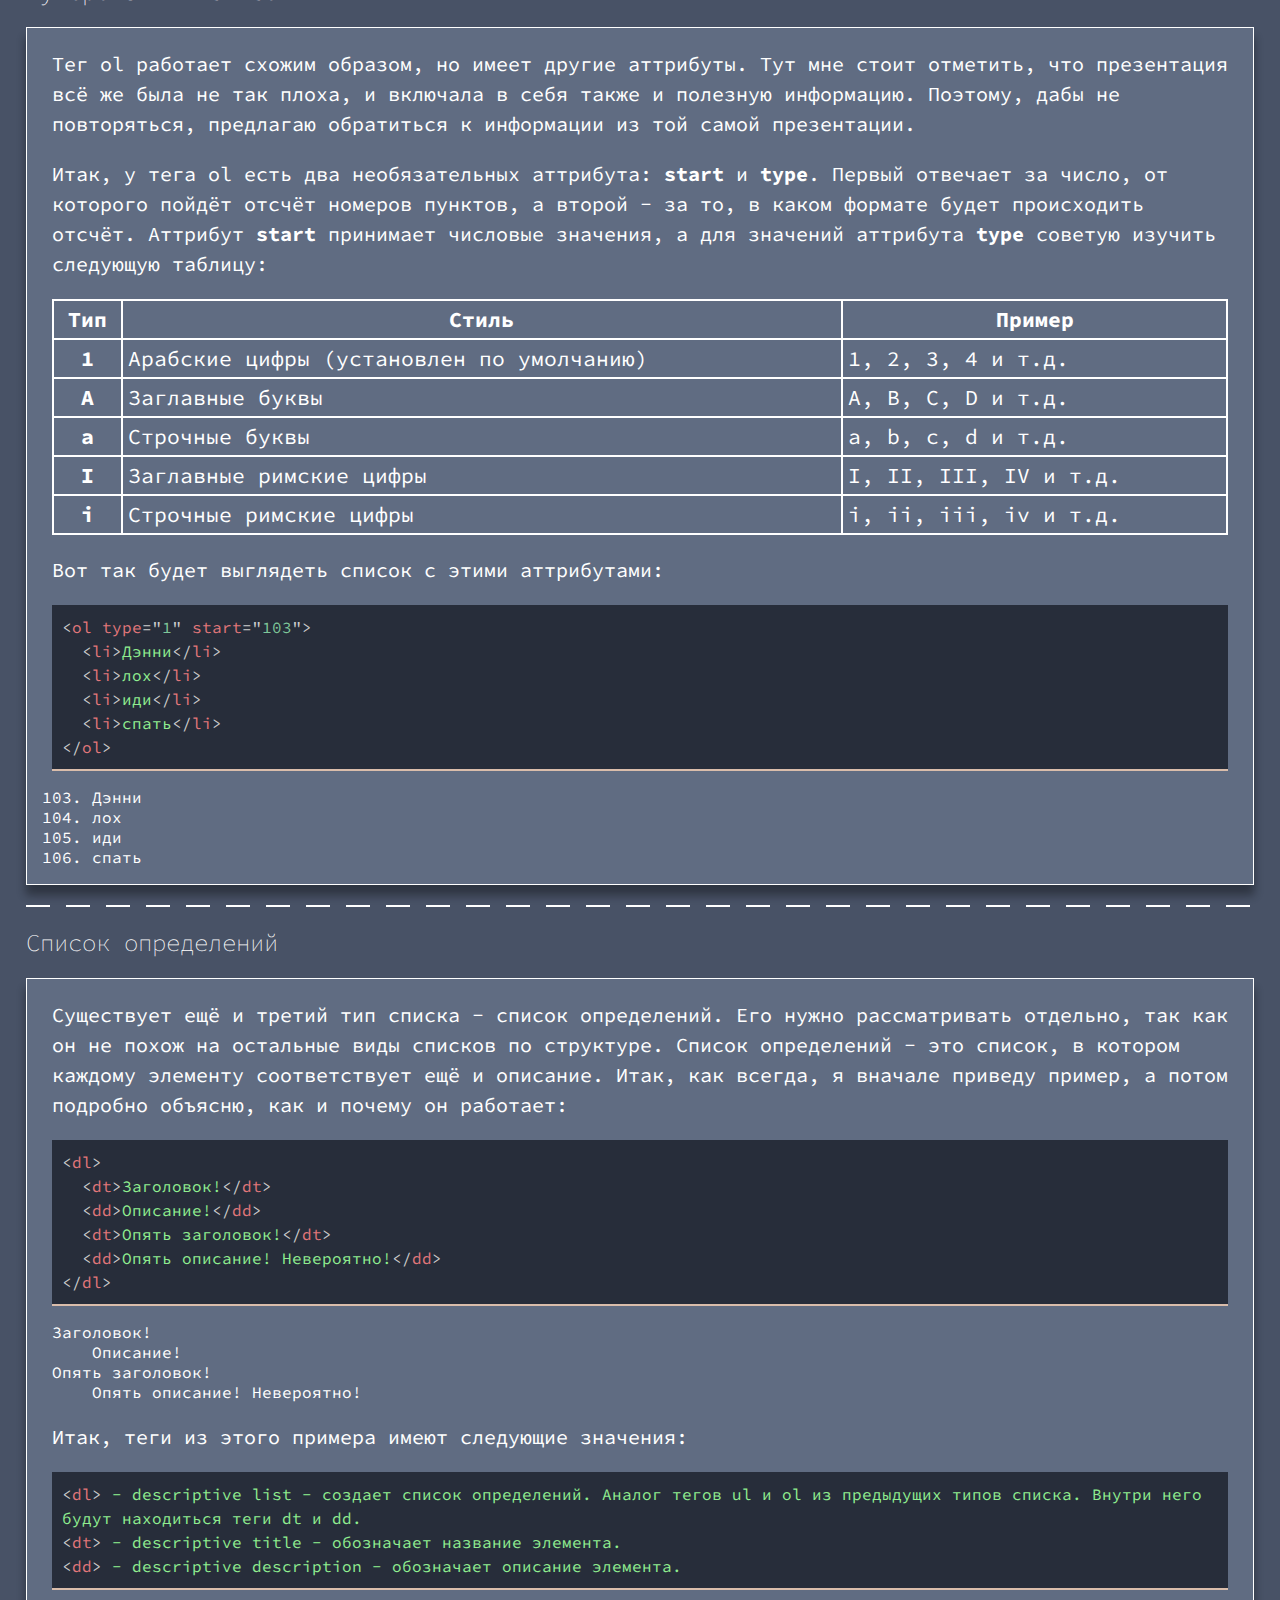
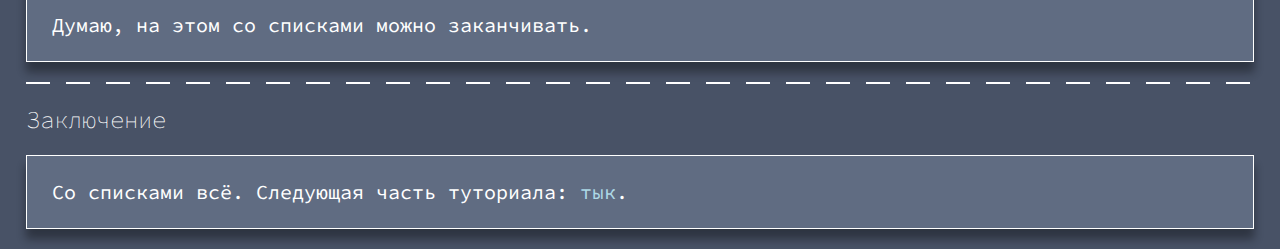
<file: makeawebsite/tri.html>
<!DOCTYPE html>
<html>
  <head>
    <link rel="stylesheet" type="text/css" href="https://fonts.googleapis.com/css?family=Source+Code+Pro" />
    <link rel="stylesheet" type="text/css" href="https://cdnjs.cloudflare.com/ajax/libs/animate.css/4.1.1/animate.min.css" />
    <script type="text/javascript" src="prism.js"></script>
    <link rel="stylesheet" type="text/css" href="prism.css" />
    <link rel="stylesheet" type="text/css" href="style.css" />
    <meta name="viewport" content="width=device-width, initial-scale=1.0" />
    <meta charset="UTF-8" />
    <title>Часть 3: Познаем тайны вселенной. Работа со списками. Учимся закрывать тег li.</title>
  </head>
  <body class="animate__animated animate__fadeIn">
    <h1>Часть 3: Познаем тайны вселенной. Работа со списками. Учимся закрывать тег li.</h1>
    <hr />
    <h2>Предисловие (опять)</h2>
    <div class="selected animate__animated animate__fadeInLeft">
      <p>То, что побудило меня к созданию этой части туториала - то, что в презентации, предложенной нам для изучения, в коде была допущена ошибка. По факту, незакрытие тега li таковой не является, но всё же тег li <u>настоятельно</u> рекомендуется закрывать, так как так браузеру намного легче распознавать и отрисовывать нашу веб-страничку. Тем более, если вы захотите вставить в список что-то помимо текста, например, картинку, у вас это не выйдет, если вы не закроете тег li. Поэтому, начнём работу со списками правильно.</p>
    </div>
    <br />
    <hr />
    <h2>Итак, списки: нумерованные, маркированные, с точечками, с квадратиками</h2>
    <div class="selected animate__animated animate__fadeInRight">
      <p>Начнём, пожалуй, с трёх основных типов списков в HTML. Вот они:</p>
      <pre class="language-html"><code>&lt;ul&gt; - unordered list - ненумерованный список
&lt;ol&gt; - ordered list - нумерованный список
&lt;dl&gt; - description list - список определений</code></pre>
      <p>Теги ul и ol схожи в использовании. Внутрь них вставляются теги li, являющиеся элементами списка:</p>
      <pre class="language-html"><code>&lt;p&gt;Синонимы к слову "лох":&lt;/p&gt;
&lt;ul&gt;
  &lt;li&gt;Дурак&lt;/li&gt;
  &lt;li&gt;Несведущий&lt;/li&gt;
  &lt;li&gt;Олух царя небесного&lt;/li&gt;
&lt;/ul&gt;</code></pre>
      <p>Выглядеть это будет так:</p>
      <p>Синонимы к слову "лох":</p>
      <ul>
        <li>Дурак</li>
        <li>Несведущий</li>
        <li>Олух царя небесного</li>
      </ul>
      <p><u><i>(Обратите внимание, что хоть в презентациях этого и нет, но тег li <b>нужно</b> закрывать!)</i></u></p>
      <p>У тега li есть аттрибут type, принимающий разные значения для изменения внешнего вида обозначения элемента списка. К примеру:</p>
      <pre class="language-html"><code>&lt;ul&gt;
  &lt;li type="disc">Krujo4ek!&lt;/li&gt;
  &lt;li type="square">Kvadratik!&lt;/li&gt;
  &lt;li type="circle">Kontur krujo4ka!&lt;/li&gt;
&lt;/ul&gt;</code></pre>
      <p>И результат выглядит следующим образом:</p>
      <ul>
        <li type="disc">Krujo4ek!</li>
        <li type="square">Kvadratik!</li>
        <li type="circle">Kontur krujo4ka!</li>
      </ul>
    </div>
    <br />
    <hr />
    <h2>Нумерованный список</h2>
    <div class="selected animate__animated animate__fadeInLeft">
      <p>Тег ol работает схожим образом, но имеет другие аттрибуты. Тут мне стоит отметить, что презентация всё же была не так плоха, и включала в себя также и полезную информацию. Поэтому, дабы не повторяться, предлагаю обратиться к информации из той самой презентации.</p>
      <p>Итак, у тега ol есть два необязательных аттрибута: <b>start</b> и <b>type</b>. Первый отвечает за число, от которого пойдёт отсчёт номеров пунктов, а второй - за то, в каком формате будет происходить отсчёт. Аттрибут <b>start</b> принимает числовые значения, а для значений аттрибута <b>type</b> советую изучить следующую таблицу:</p>
      <table style="width: 100%">
        <thead>
          <tr>
            <th>Тип</th>
            <th>Стиль</th>
            <th>Пример</th>
          </tr>
        </thead>
        <tbody>
          <tr>
            <td align="center"><b>1</b></td>
            <td>Арабские цифры (установлен по умолчанию)</td>
            <td>1, 2, 3, 4 и т.д.</td>
          </tr>
          <tr>
            <td align="center"><b>A</b></td>
            <td>Заглавные буквы</td>
            <td>A, B, C, D и т.д.</td>
          </tr>
          <tr>
            <td align="center"><b>a</b></td>
            <td>Строчные буквы</td>
            <td>a, b, c, d и т.д.</td>
          </tr>
          <tr>
            <td align="center"><b>I</b></td>
            <td>Заглавные римские цифры</td>
            <td>I, II, III, IV и т.д.</td>
          </tr>
        </tbody>
        <tfoot>
          <tr>
            <td align="center"><b>i</b></td>
            <td>Строчные римские цифры</td>
            <td>i, ii, iii, iv и т.д.</td>
          </tr>
        </tfoot>
      </table>
      <p>Вот так будет выглядеть список с этими аттрибутами:</p>
      <pre class="language-html"><code>&lt;ol type="1" start="103"&gt;
  &lt;li&gt;Дэнни&lt;/li&gt;
  &lt;li&gt;лох&lt;/li&gt;
  &lt;li&gt;иди&lt;/li&gt;
  &lt;li&gt;спать&lt;/li&gt;
&lt;/ol&gt;</code></pre>
      <ol type="1" start="103">
        <li>Дэнни</li>
        <li>лох</li>
        <li>иди</li>
        <li>спать</li>
      </ol>
    </div>
    <br />
    <hr />
    <h2>Список определений</h2>
    <div class="selected animate__animated animate__fadeInRight">
      <p>Существует ещё и третий тип списка - список определений. Его нужно рассматривать отдельно, так как он не похож на остальные виды списков по структуре. Список определений - это список, в котором каждому элементу соответствует ещё и описание. Итак, как всегда, я вначале приведу пример, а потом подробно объясню, как и почему он работает:</p>
      <pre class="language-html"><code>&lt;dl&gt;
  &lt;dt&gt;Заголовок!&lt;/dt&gt;
  &lt;dd&gt;Описание!&lt;/dd&gt;
  &lt;dt&gt;Опять заголовок!&lt;/dt&gt;
  &lt;dd&gt;Опять описание! Невероятно!&lt;/dd&gt;
&lt;/dl&gt;</code></pre>
      <dl>
        <dt>Заголовок!</dt>
        <dd>Описание!</dd>
        <dt>Опять заголовок!</dt>
        <dd>Опять описание! Невероятно!</dd>
      </dl>
      <p>Итак, теги из этого примера имеют следующие значения:</p>
      <pre class="language-html"><code>&lt;dl&gt; - descriptive list - создает список определений. Аналог тегов ul и ol из предыдущих типов списка. Внутри него будут находиться теги dt и dd.
&lt;dt&gt; - descriptive title - обозначает название элемента.
&lt;dd&gt; - descriptive description - обозначает описание элемента.</code></pre>
      <p>Думаю, на этом со списками можно заканчивать.</p>
    </div>
    <br />
    <hr />
    <h2>Заключение</h2>
    <div class="selected animate__animated animate__fadeInLeft">
      <p>Со списками всё. Следующая часть туториала: <a href="chetire.html">тык</a>.</p>
    </div>
    <br />
  </body>
</html>
</file>
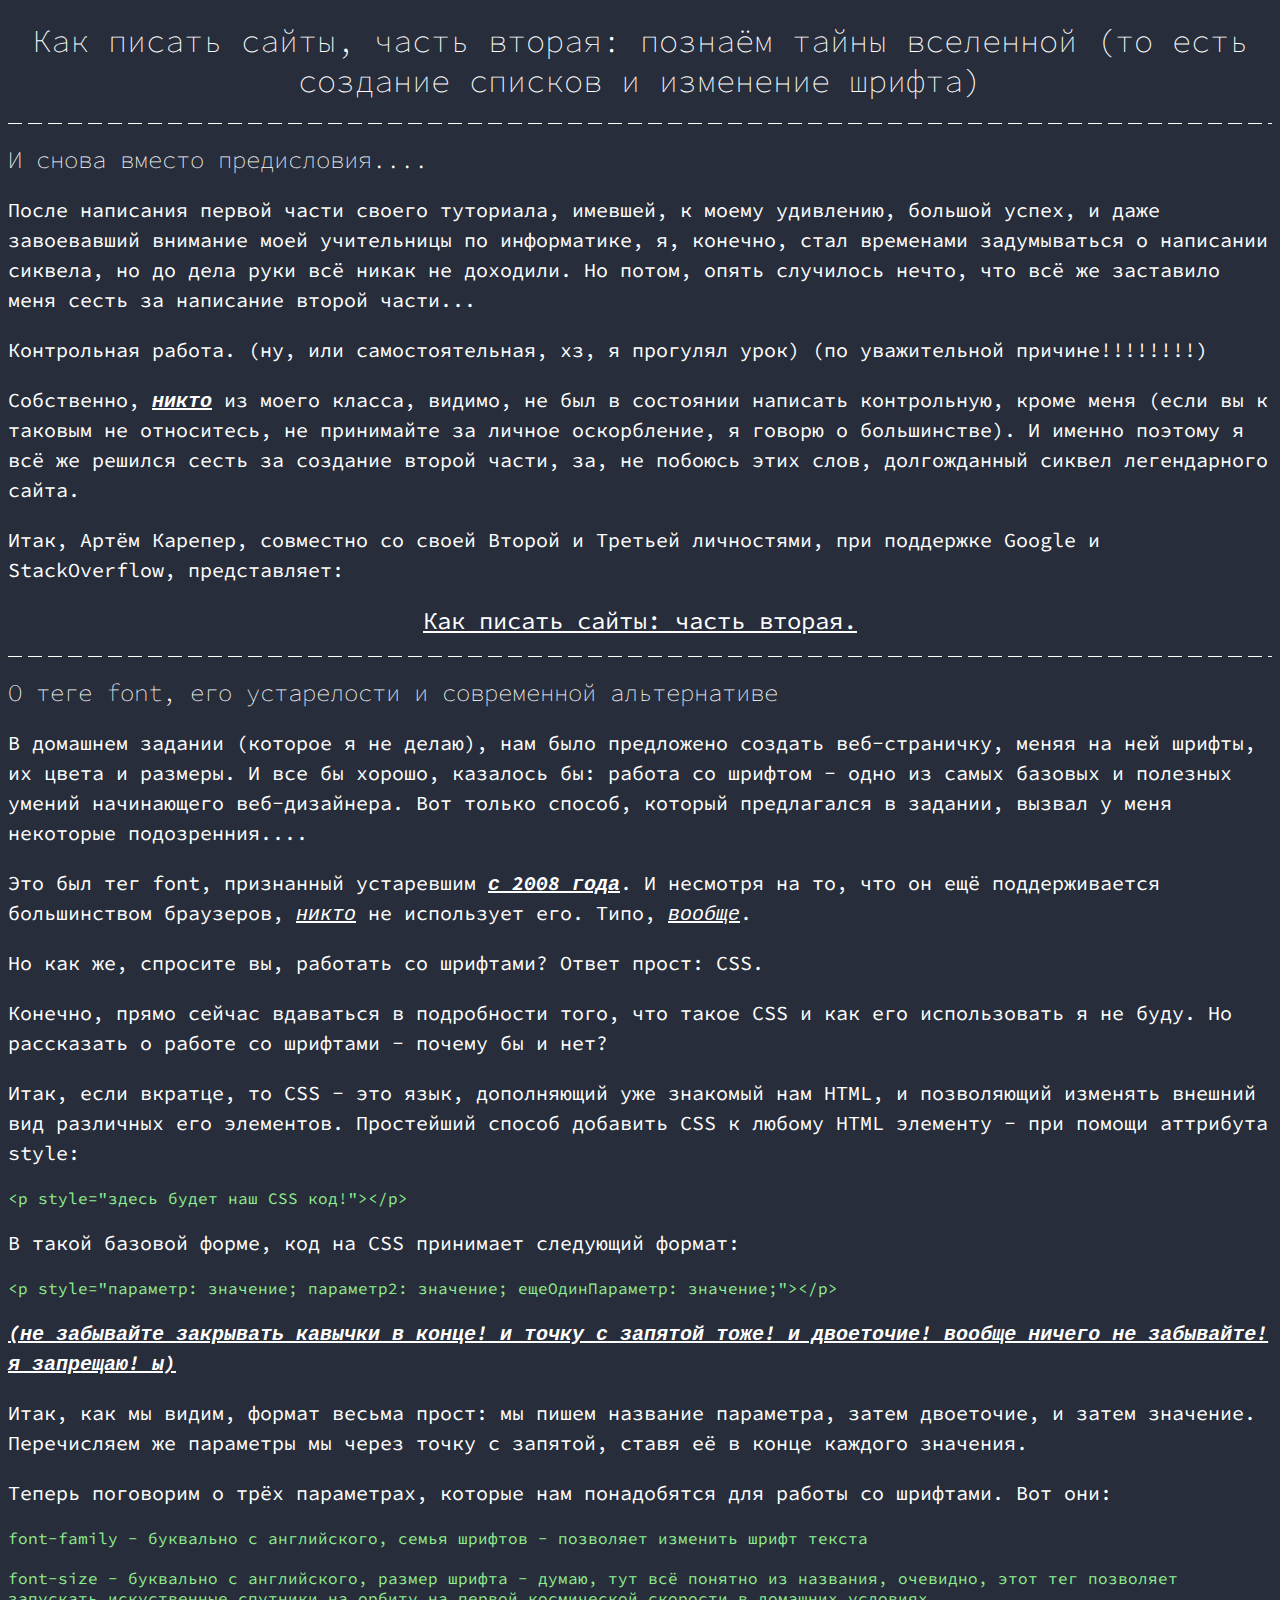
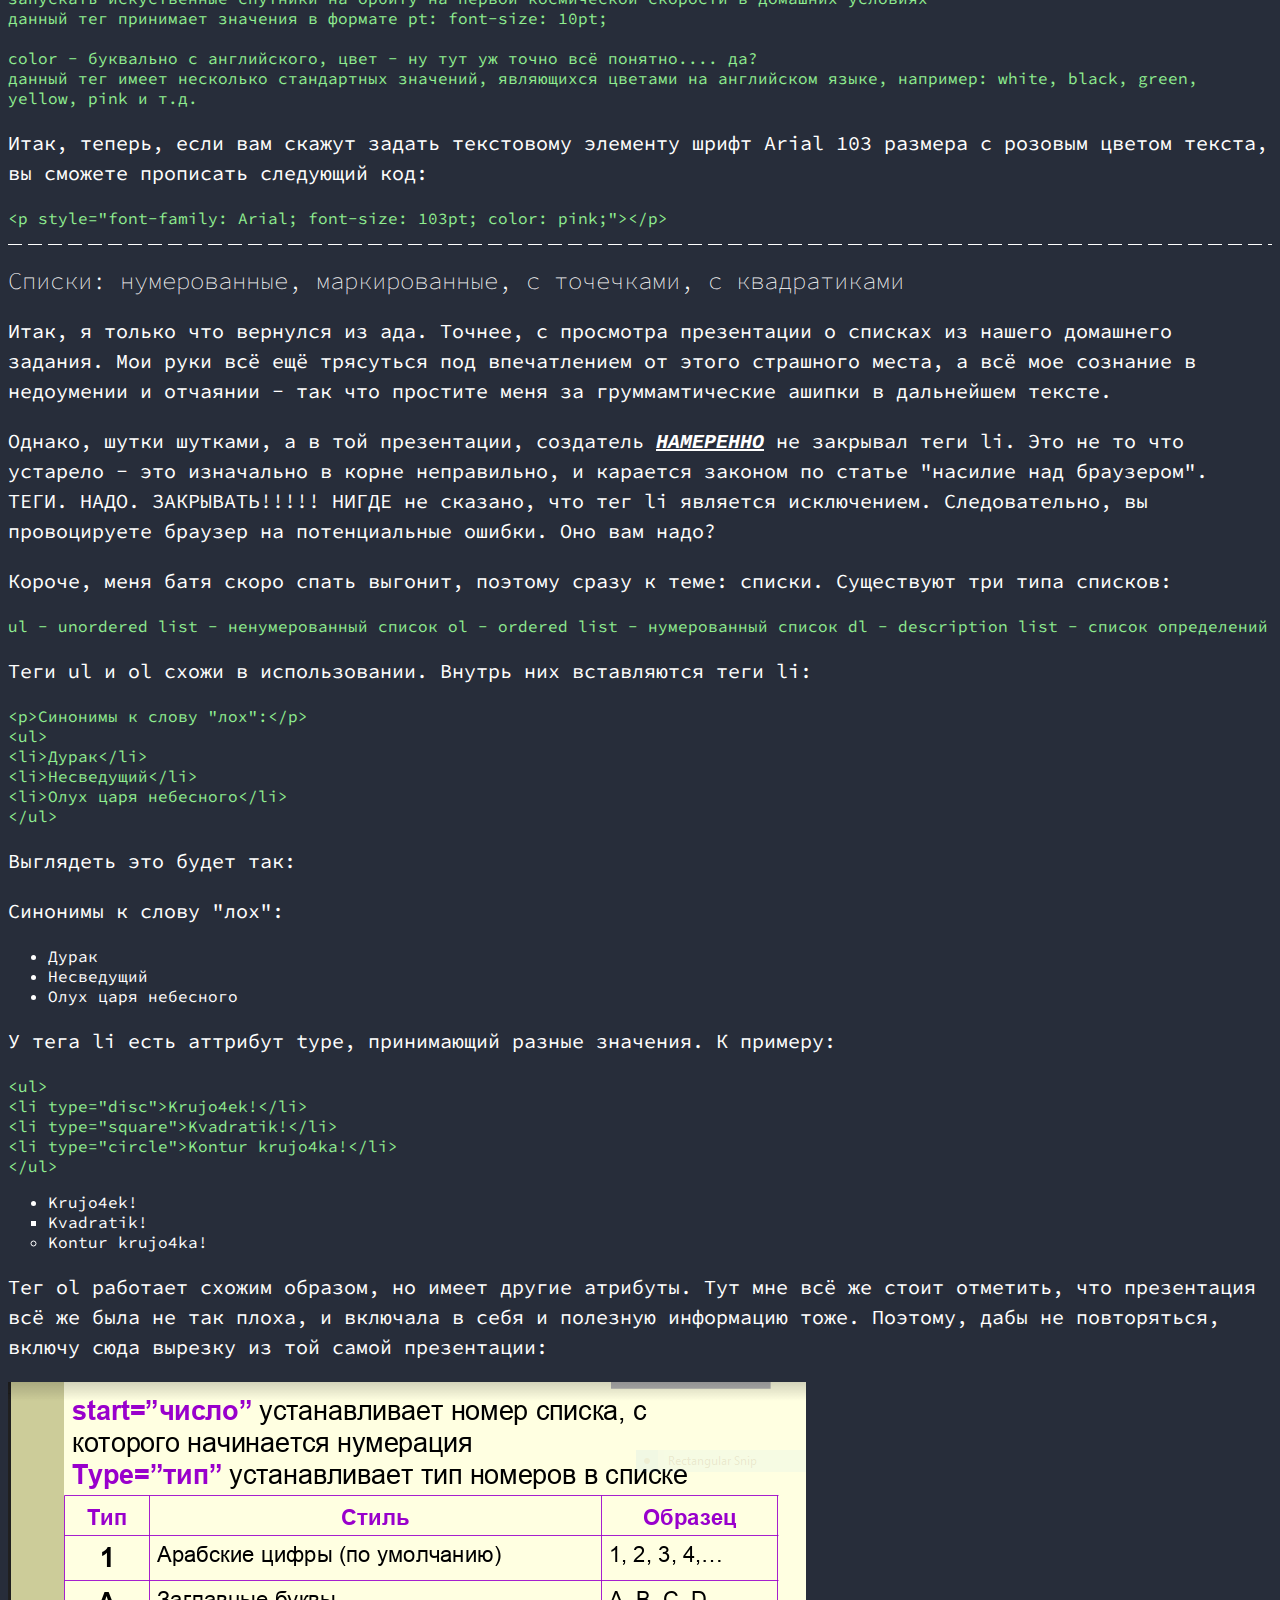
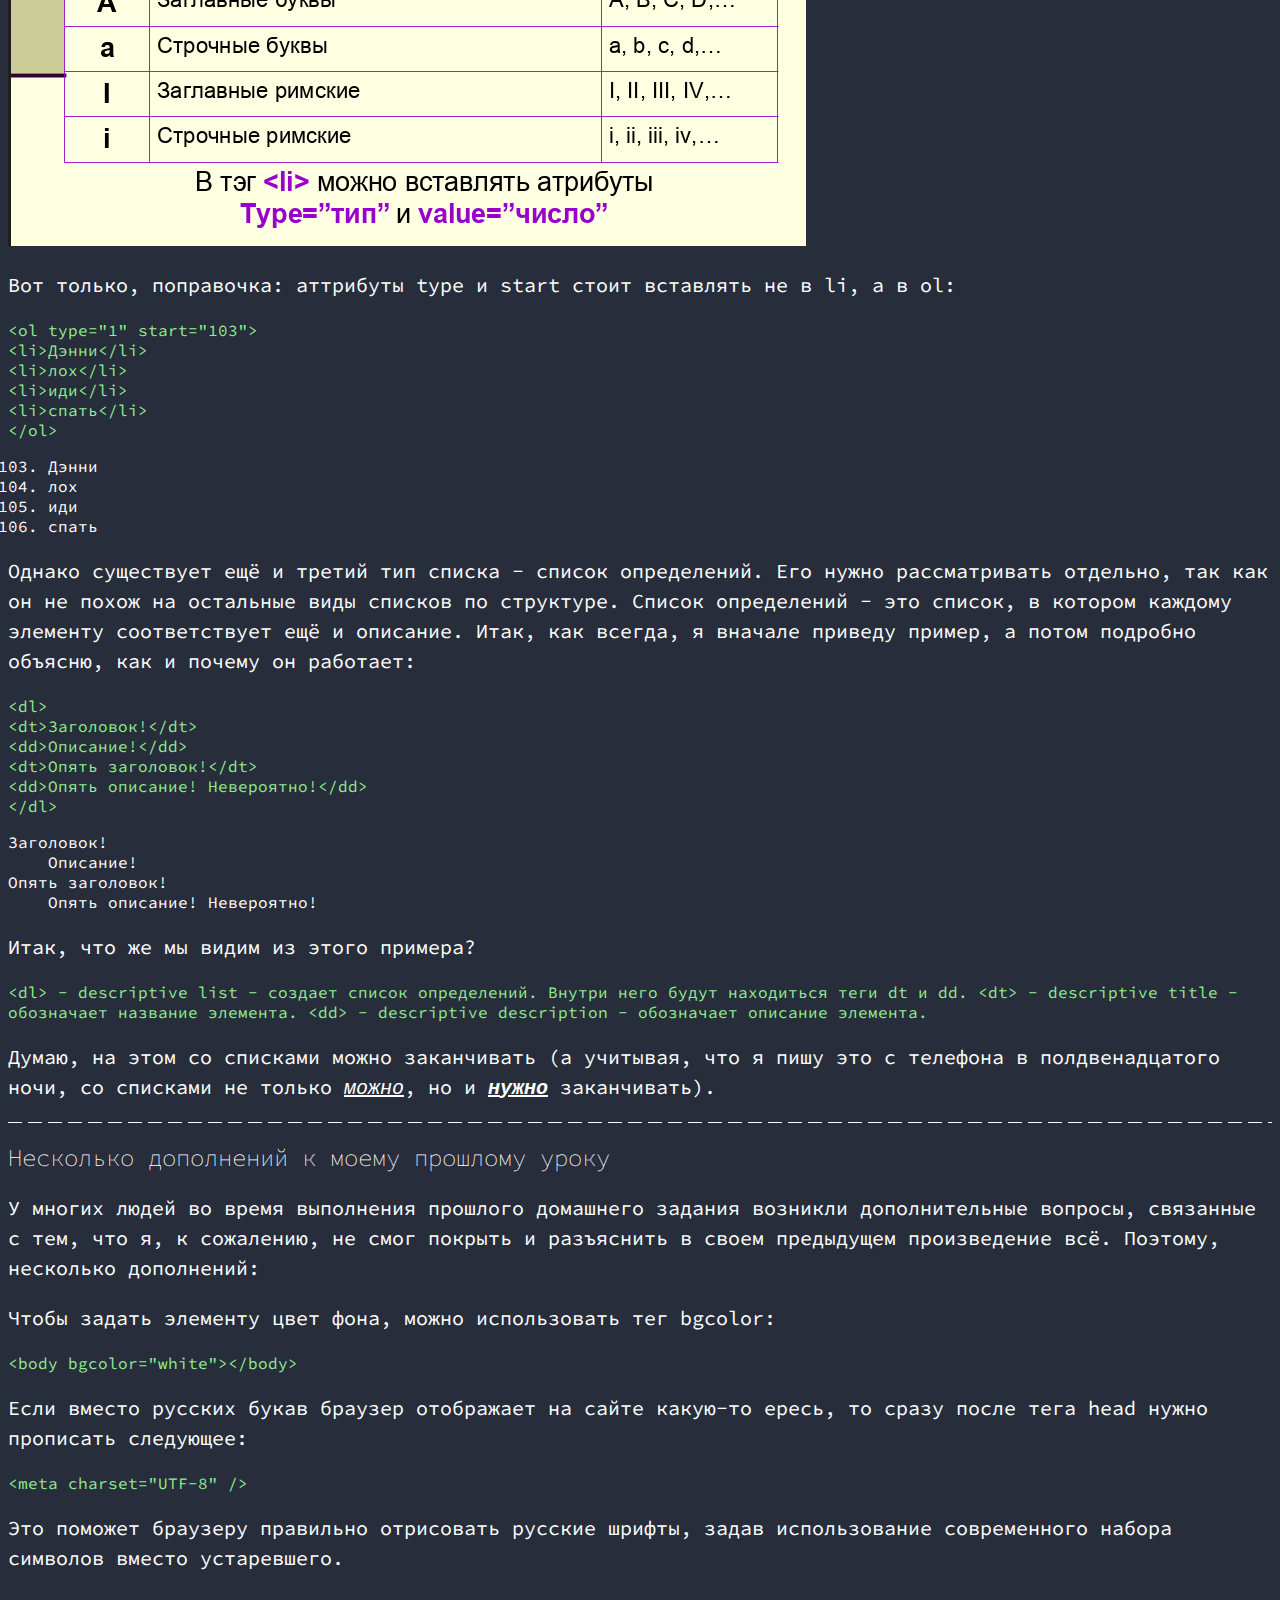
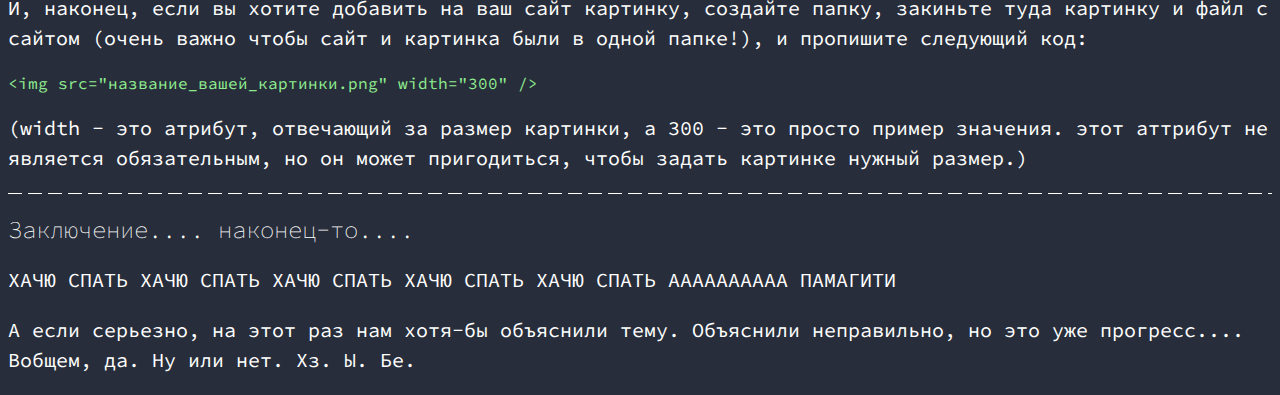
<file: makeawebsite/orig/dva.html>
<!DOCTYPE html>
<html>
  <head>
    <link href="https://fonts.googleapis.com/css?family=Source+Code+Pro" rel="stylesheet" />
    <meta name="viewport" content="width=device-width, initial-scale=1.0" />
    <meta charset="UTF-8" />
    <title>Как писать сайты, часть вторая: познаём тайны вселенной (то есть создание списков и изменение шрифта)</title>
    <style type="text/css">
      * { font-family: "Source Code Pro", Monospace; }
      body { color: white; background-color: #272d3a; }
      p { font-size: 15pt; line-height: 1.5; }
	  h1, h2, h3 { font-weight: 100; }
      pre { white-space: normal; color: lightGreen;}
      a { color: lightBlue; }
      a:visited { color: #9363aa; }
	  a:hover, a:focus { color: #90ee90; }
	  a:active { color: #f08080; }
      hr {
		height: 1px;
		border: none;
		background: #ffffff;
		background: linear-gradient(to right, #ffffff 70%, rgba(255,255,255,0) 0%);
		background-size: 20px 1px;
		background-repeat: repeat-x;
		margin: 0;
	  }
    </style>
  </head>
  <body>
    <h1 align="center">Как писать сайты, часть вторая: познаём тайны вселенной (то есть создание списков и изменение шрифта)</h1>
    <hr />
    <h2>И снова вместо предисловия....</h2>
    <p>После написания первой части своего туториала, имевшей, к моему удивлению, большой успех, и даже завоевавший внимание моей учительницы по информатике, я, конечно, стал временами задумываться о написании сиквела, но до дела руки всё никак не доходили. Но потом, опять случилось нечто, что всё же заставило меня сесть за написание второй части...</p>
    <p>Контрольная работа. (ну, или самостоятельная, хз, я прогулял урок) (по уважительной причине!!!!!!!!)</p>
    <p>Собственно, <i><b><u>никто</u></b></i> из моего класса, видимо, не был в состоянии написать контрольную, кроме меня (если вы к таковым не относитесь, не принимайте за личное оскорбление, я говорю о большинстве). И именно поэтому я всё же решился сесть за создание второй части, за, не побоюсь этих слов, долгожданный сиквел легендарного сайта.</p>
    <p>Итак, Артём Карепер, совместно со своей Второй и Третьей личностями, при поддержке Google и StackOverflow, представляет:</p>
    <h2 align="center"><b><u>Как писать сайты: часть вторая.</u></b></h2>
    <hr />
    <h2>О теге font, его устарелости и современной альтернативе</h2>
    <p>В домашнем задании (которое я не делаю), нам было предложено создать веб-страничку, меняя на ней шрифты, их цвета и размеры. И все бы хорошо, казалось бы: работа со шрифтом - одно из самых базовых и полезных умений начинающего веб-дизайнера. Вот только способ, который предлагался в задании, вызвал у меня некоторые подозренния....</p>
    <p>Это был тег font, признанный устаревшим <i><b><u>с 2008 года</u></b></i>. И несмотря на то, что он ещё поддерживается большинством браузеров, <i><u>никто</u></i> не использует его. Типо, <u><i>вообще</i></u>.</p>
    <p>Но как же, спросите вы, работать со шрифтами? Ответ прост: CSS.</p>
    <p>Конечно, прямо сейчас вдаваться в подробности того, что такое CSS и как его использовать я не буду. Но рассказать о работе со шрифтами - почему бы и нет?</p>
    <p>Итак, если вкратце, то CSS - это язык, дополняющий уже знакомый нам HTML, и позволяющий изменять внешний вид различных его элементов. Простейший способ добавить CSS к любому HTML элементу - при помощи аттрибута style:</p>
    <pre>&lt;p style="здесь будет наш CSS код!"&gt;&lt;/p&gt;</pre>
    <p>В такой базовой форме, код на CSS принимает следующий формат:</p>
    <pre>&lt;p style="параметр: значение; параметр2: значение; ещеОдинПараметр: значение;"&gt;&lt;/p&gt;</pre>
    <p><i><b><u>(не забывайте закрывать кавычки в конце! и точку с запятой тоже! и двоеточие! вообще ничего не забывайте! я запрещаю! ы)</u></b></i></p>
    <p>Итак, как мы видим, формат весьма прост: мы пишем название параметра, затем двоеточие, и затем значение. Перечисляем же параметры мы через точку с запятой, ставя её в конце каждого значения.</p>
    <p>Теперь поговорим о трёх параметрах, которые нам понадобятся для работы со шрифтами. Вот они:<p>
    <pre>
      font-family - буквально с английского, семья шрифтов - позволяет изменить шрифт текста
      <br /><br />
      font-size - буквально с английского, размер шрифта - думаю, тут всё понятно из названия, очевидно, этот тег позволяет запускать искуственные спутники на орбиту на первой космической скорости в домашних условиях
      <br />
      данный тег принимает значения в формате pt: font-size: 10pt;
      <br /><br />
      color - буквально с английского, цвет - ну тут уж точно всё понятно.... да?
      <br />
      данный тег имеет несколько стандартных значений, являющихся цветами на английском языке, например: white, black, green, yellow, pink и т.д.
    </pre>
    <p>Итак, теперь, если вам скажут задать текстовому элементу шрифт Arial 103 размера с розовым цветом текста, вы сможете прописать следующий код:</p>
    <pre>&lt;p style="font-family: Arial; font-size: 103pt; color: pink;"&gt;&lt;/p&gt;</pre>
    <hr />
    <h2>Списки: нумерованные, маркированные, с точечками, с квадратиками</h2>
    <p>Итак, я только что вернулся из ада. Точнее, с просмотра презентации о списках из нашего домашнего задания. Мои руки всё ещё трясуться под впечатлением от этого страшного места, а всё мое сознание в недоумении и отчаянии - так что простите меня за груммамтические ашипки в дальнейшем тексте.</p>
    <p>Однако, шутки шутками, а в той презентации, создатель <i><b><u>НАМЕРЕННО</u></b></i> не закрывал теги li. Это не то что устарело - это изначально в корне неправильно, и карается законом по статье "насилие над браузером". ТЕГИ. НАДО. ЗАКРЫВАТЬ!!!!! НИГДЕ не сказано, что тег li является исключением. Следовательно, вы провоцируете браузер на потенциальные ошибки. Оно вам надо?</p>
    <p>Короче, меня батя скоро спать выгонит, поэтому сразу к теме: списки. Существуют три типа списков:</p>
    <pre>
ul - unordered list - ненумерованный список
ol - ordered list - нумерованный список
dl - description list - список определений
    </pre>
    <p>Теги ul и ol схожи в использовании. Внутрь них вставляются теги li:</p>
    <pre>
      &lt;p&gt;Синонимы к слову "лох":&lt;/p&gt;
      </br />
      &lt;ul&gt;
      <br />
        &lt;li&gt;Дурак&lt;/li&gt;
        <br />
        &lt;li&gt;Несведущий&lt;/li&gt;
        <br />
        &lt;li&gt;Олух царя небесного&lt;/li&gt;
        <br />
      &lt;/ul&gt;
    </pre>
    <p>Выглядеть это будет так:</p>
    <p>Синонимы к слову "лох":</p>
    <ul>
      <li>Дурак</li>
      <li>Несведущий</li>
      <li>Олух царя небесного</li>
    </ul>
    <p>У тега li есть аттрибут type, принимающий разные значения. К примеру:</p>
    <pre>
      &lt;ul&gt;
      <br />
        &lt;li type="disc">Krujo4ek!&lt;/li&gt;
        <br />
        &lt;li type="square">Kvadratik!&lt;/li&gt;
        <br />
        &lt;li type="circle">Kontur krujo4ka!&lt;/li&gt;
        <br />
      &lt;/ul&gt;
    </pre>
    <ul>
      <li type="disc">Krujo4ek!</li>
      <li type="square">Kvadratik!</li>
      <li type="circle">Kontur krujo4ka!</li>
    </ul>
    <p>Тег ol работает схожим образом, но имеет другие атрибуты. Тут мне всё же стоит отметить, что презентация всё же была не так плоха, и включала в себя и полезную информацию тоже. Поэтому, дабы не повторяться, включу сюда вырезку из той самой презентации:</p>
    <img src="prezent.png" />
    <p>Вот только, поправочка: аттрибуты type и start стоит вставлять не в li, а в ol:</p>
    <pre>
      &lt;ol type="1" start="103"&gt;
        <br />
        &lt;li&gt;Дэнни&lt;/li&gt;
        <br />
        &lt;li&gt;лох&lt;/li&gt;
        <br />
        &lt;li&gt;иди&lt;/li&gt;
        <br />
        &lt;li&gt;спать&lt;/li&gt;
        <br />
      &lt;/ol&gt;
    </pre>
    <ol type="1" start="103">
      <li>Дэнни</li>
      <li>лох</li>
      <li>иди</li>
      <li>спать</li>
    </ol>
    <p>Однако существует ещё и третий тип списка - список определений. Его нужно рассматривать отдельно, так как он не похож на остальные виды списков по структуре. Список определений - это список, в котором каждому элементу соответствует ещё и описание. Итак, как всегда, я вначале приведу пример, а потом подробно объясню, как и почему он работает:</p>
    <pre>
      &lt;dl&gt;
        <br />
        &lt;dt&gt;Заголовок!&lt;/dt&gt;
        <br />
        &lt;dd&gt;Описание!&lt;/dd&gt;
        <br />
        &lt;dt&gt;Опять заголовок!&lt;/dt&gt;
        <br />
        &lt;dd&gt;Опять описание! Невероятно!&lt;/dd&gt;
        <br />
      &lt;/dl&gt;
    </pre>
    <dl>
      <dt>Заголовок!</dt>
      <dd>Описание!</dd>
      <dt>Опять заголовок!</dt>
      <dd>Опять описание! Невероятно!</dd>
    </dl>
    <p>Итак, что же мы видим из этого примера?</p>
    <pre>
      &lt;dl&gt; - descriptive list - создает список определений. Внутри него будут находиться теги dt и dd.
      &lt;dt&gt; - descriptive title - обозначает название элемента.
      &lt;dd&gt; - descriptive description - обозначает описание элемента.
    </pre>
    <p>Думаю, на этом со списками можно заканчивать (а учитывая, что я пишу это с телефона в полдвенадцатого ночи, со списками не только <i><u>можно</u></i>, но и <i><u><b>нужно</b></u></i> заканчивать).</p>
    <hr />
    <h2>Несколько дополнений к моему прошлому уроку</h2>
    <p>У многих людей во время выполнения прошлого домашнего задания возникли дополнительные вопросы, связанные с тем, что я, к сожалению, не смог покрыть и разъяснить в своем предыдущем произведение всё. Поэтому, несколько дополнений:</p>
    <p>Чтобы задать элементу цвет фона, можно использовать тег bgcolor:</p>
    <pre>&lt;body bgcolor="white"&gt&lt/body&gt;</pre>
    <p>Если вместо русских букав браузер отображает на сайте какую-то ересь, то сразу после тега head нужно прописать следующее:</p>
    <pre>&lt;meta charset="UTF-8" /&gt;</pre>
    <p>Это поможет браузеру правильно отрисовать русские шрифты, задав использование современного набора символов вместо устаревшего.</p>
    <p>И, наконец, если вы хотите добавить на ваш сайт картинку, создайте папку, закиньте туда картинку и файл с сайтом (очень важно чтобы сайт и картинка были в одной папке!), и пропишите следующий код:</p>
    <pre>&lt;img src="название_вашей_картинки.png" width="300" /&gt;</pre>
    <p>(width - это атрибут, отвечающий за размер картинки, а 300 - это просто пример значения. этот аттрибут не является обязательным, но он может пригодиться, чтобы задать картинке нужный размер.)</p>
    <hr />
    <h2>Заключение.... наконец-то....</h2>
    <p>ХАЧЮ СПАТЬ ХАЧЮ СПАТЬ ХАЧЮ СПАТЬ ХАЧЮ СПАТЬ ХАЧЮ СПАТЬ АААААААААА ПАМАГИТИ</p>
    <p>А если серьезно, на этот раз нам хотя-бы объяснили тему. Объяснили неправильно, но это уже прогресс.... Вобщем, да. Ну или нет. Хз. Ы. Бе.</p>
  </body>
</html>
</file>
<file: makeawebsite/style.css>
* { font-family: "Source Code Pro", Monospace; }
img {
  max-width: 90%;
  box-shadow: 0 10px 10px 0 rgba(0 , 0, 0, 0.2), 0 10px 10px 0 rgba(0, 0, 0, 0.2);
  -webkit-transition-duration: 0.3s;
  transition-duration: 0.3s;
  -webkit-transition-property: all;
  transition-property: all;
}
img:hover { -webkit-transform: scale(1.05); transform: scale(1.05); }
body {
  color: white;
  background-color: #485266;
  width: 96%;
  margin: auto;
  overflow-x: hidden;
}
p { font-size: 15pt; line-height: 1.5; }
h1, h2, h3 { font-weight: 100; }
a { color: lightBlue; text-decoration: none; }
a:hover, a:focus { color: #90ee90; }
a:active { color: #f76b60; }
.selected {
  background-color: #606c82;
  padding: 1px 25px 1px 25px;
  border: 1px solid white;
  box-shadow: 0 10px 8px 0 rgba(0, 0, 0, 0.2), 0 10px 10px 0 rgba(0, 0, 0, 0.2);
}
hr {
  height: 2px;
  border: none;
  background: #ffffff;
  background: linear-gradient(to right, #ffffff 60%, rgb(255, 255, 255, 0) 0%);
  background-size: 40px 2px;
  background-repeat: repeat-x;
  margin: 0;
}
table, td, th { font-size: 16pt; border: 2px solid white; }
th, td { padding: 5px; }
table { border-collapse: collapse; }
</file>
<file: makeawebsite/prism.css>
/* PrismJS 1.23.0
https://prismjs.com/download.html#themes=prism-tomorrow&languages=markup+css */
/**
 * prism.js tomorrow night eighties for JavaScript, CoffeeScript, CSS and HTML
 * Based on https://github.com/chriskempson/tomorrow-theme
 * @author Rose Pritchard
 */

pre[class*="language-"] {
	color: lightGreen;
	background-color: #272d3a;
	border-bottom: 2px solid #dabdab;
	padding: 10px;
	white-space: pre-wrap;
	word-spacing: normal;
	word-break: normal;
	word-wrap: break-word;
	overflow-wrap: break-word;
	line-height: 1.5;
	-moz-tab-size: 4;
	-o-tab-size: 4;
	tab-size: 4;
	-webkit-hyphens: none;
	-moz-hyphens: none;
	-ms-hyphens: none;
	hyphens: none;
	-webkit-transition-duration: 0.3s;
  transition-duration: 0.3s;
  -webkit-transition-property: box-shadow;
  transition-property: box-shadow;
}
pre:focus { outline: none; }
pre:hover { box-shadow: 0 3px 3px 0 rgba(0 , 0, 0, 0.2), 0 10px 10px 0 rgba(0, 0, 0, 0.2); }

.token.comment, .token.block-comment, .token.prolog, .token.doctype, .token.cdata { color: #999; }
.token.punctuation { color: #ccc; }
.token.tag, .token.attr-name, .token.namespace, .token.deleted { color: #e2777a; }
.token.function-name { color: #6196cc; }
.token.boolean, .token.number, .token.function { color: #f08d49; }
.token.property, .token.class-name, .token.constant, .token.symbol { color: #f8c555; }
.token.selector, .token.important, .token.atrule, .token.keyword,.token.builtin { color: #cc99cd; }
.token.string, .token.char, .token.attr-value, .token.regex, .token.variable { color: #7ec699; }
.token.operator, .token.entity, .token.url { color: #67cdcc; }
.token.important, .token.bold { font-weight: bold; }
.token.italic { font-style: italic; }
.token.entity { cursor: help; }
.token.inserted { color: green; }
</file>
